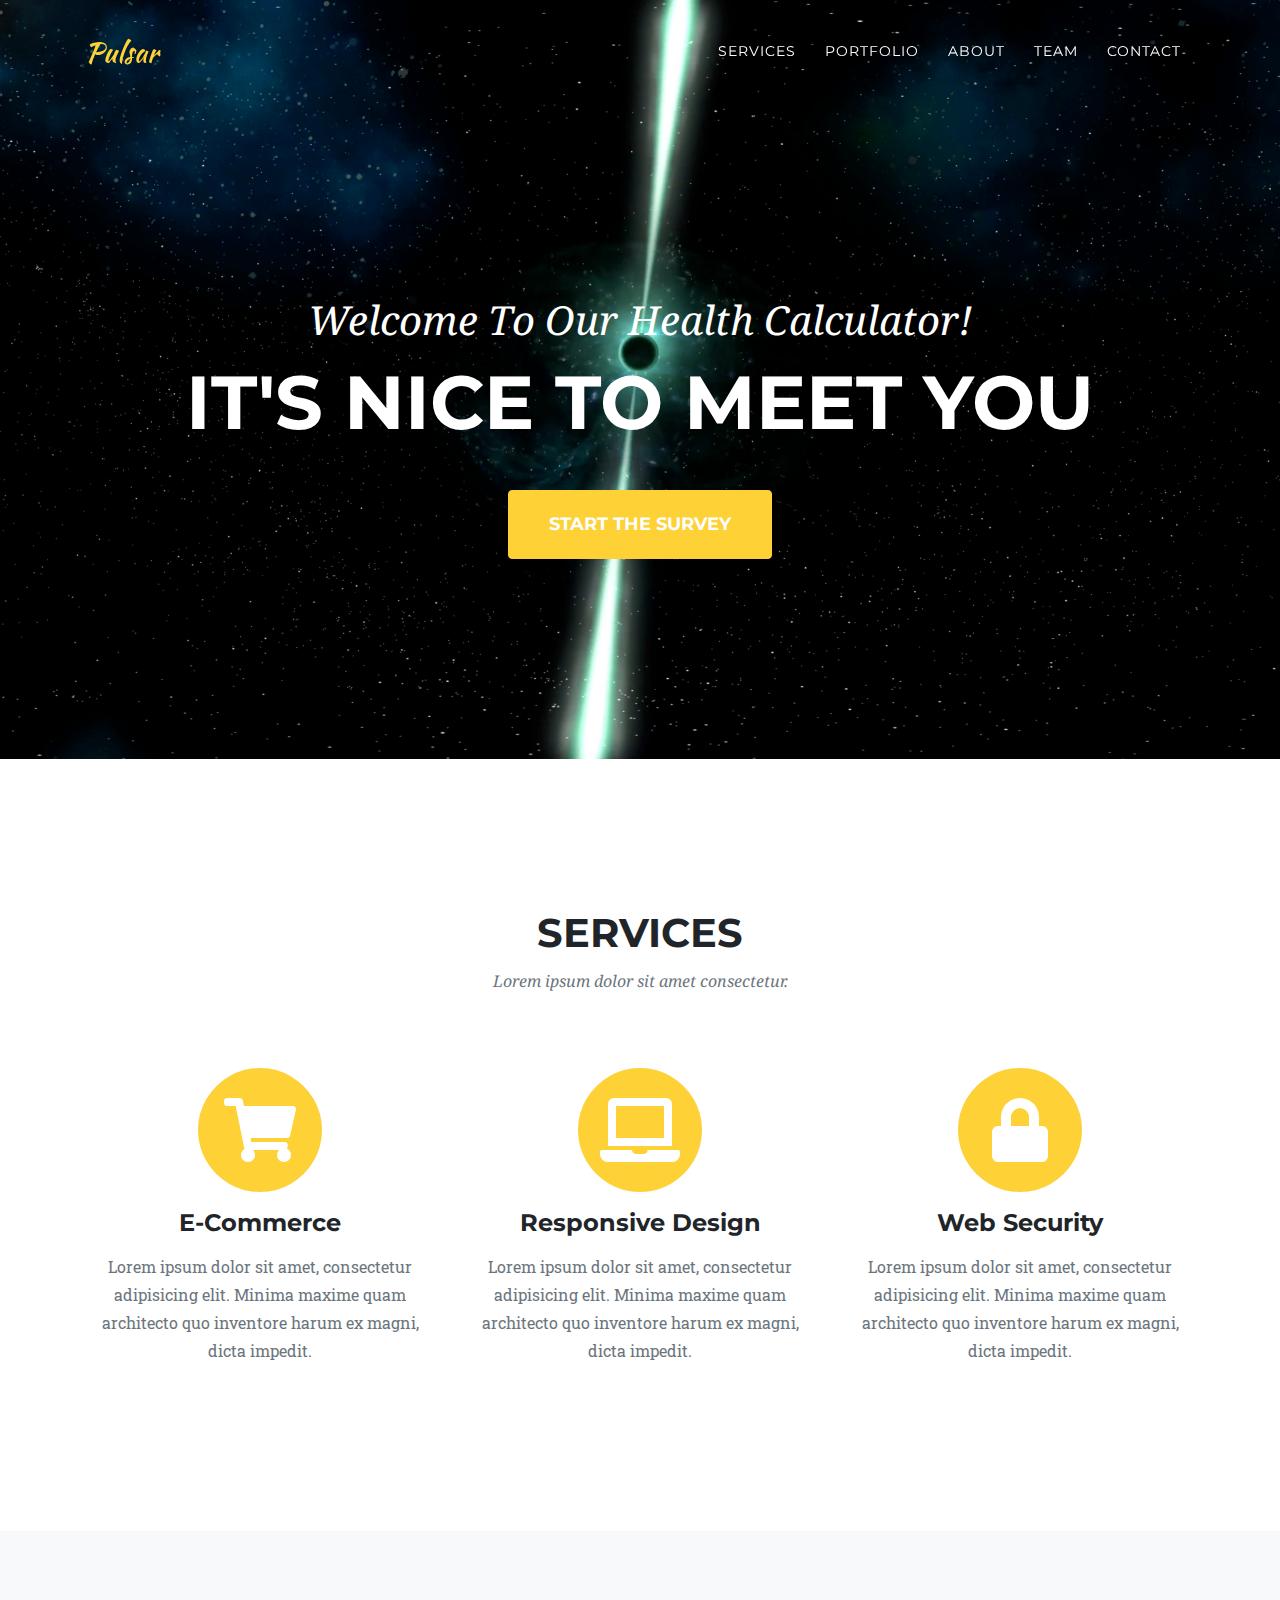
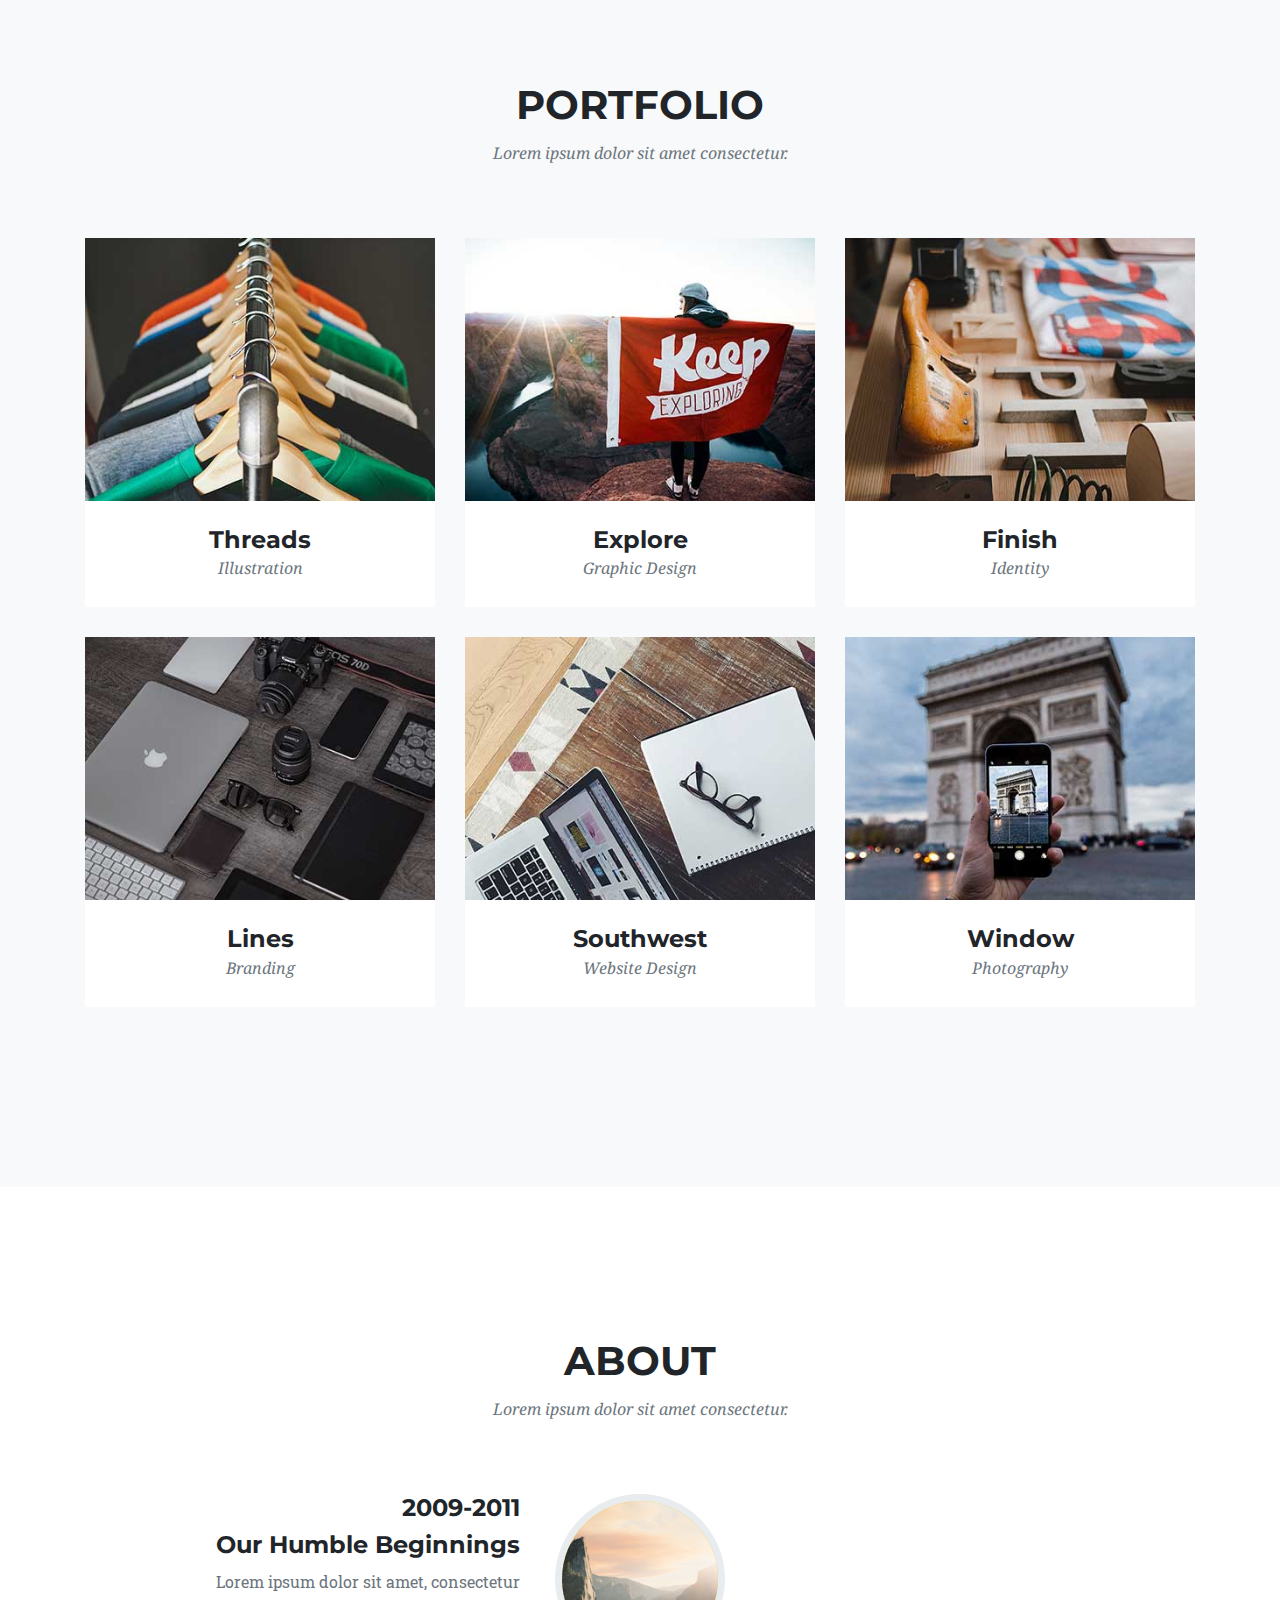
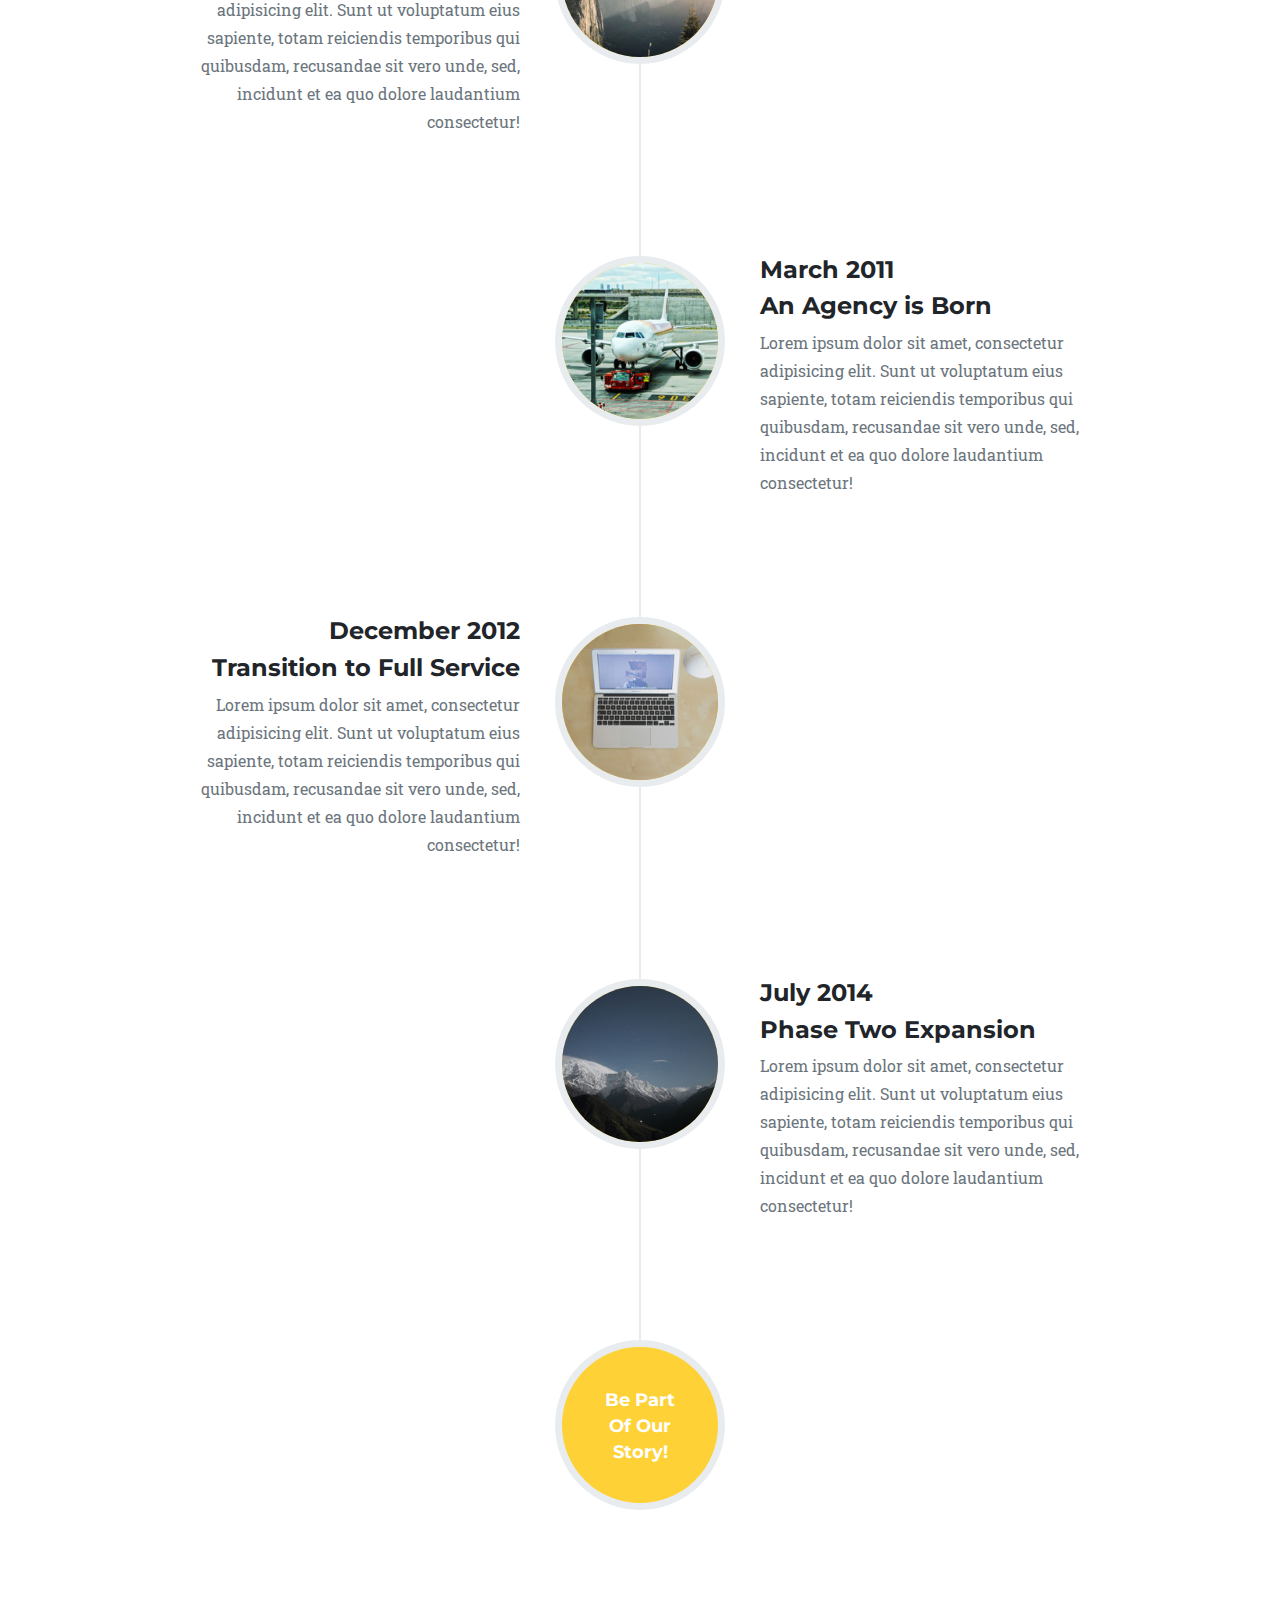
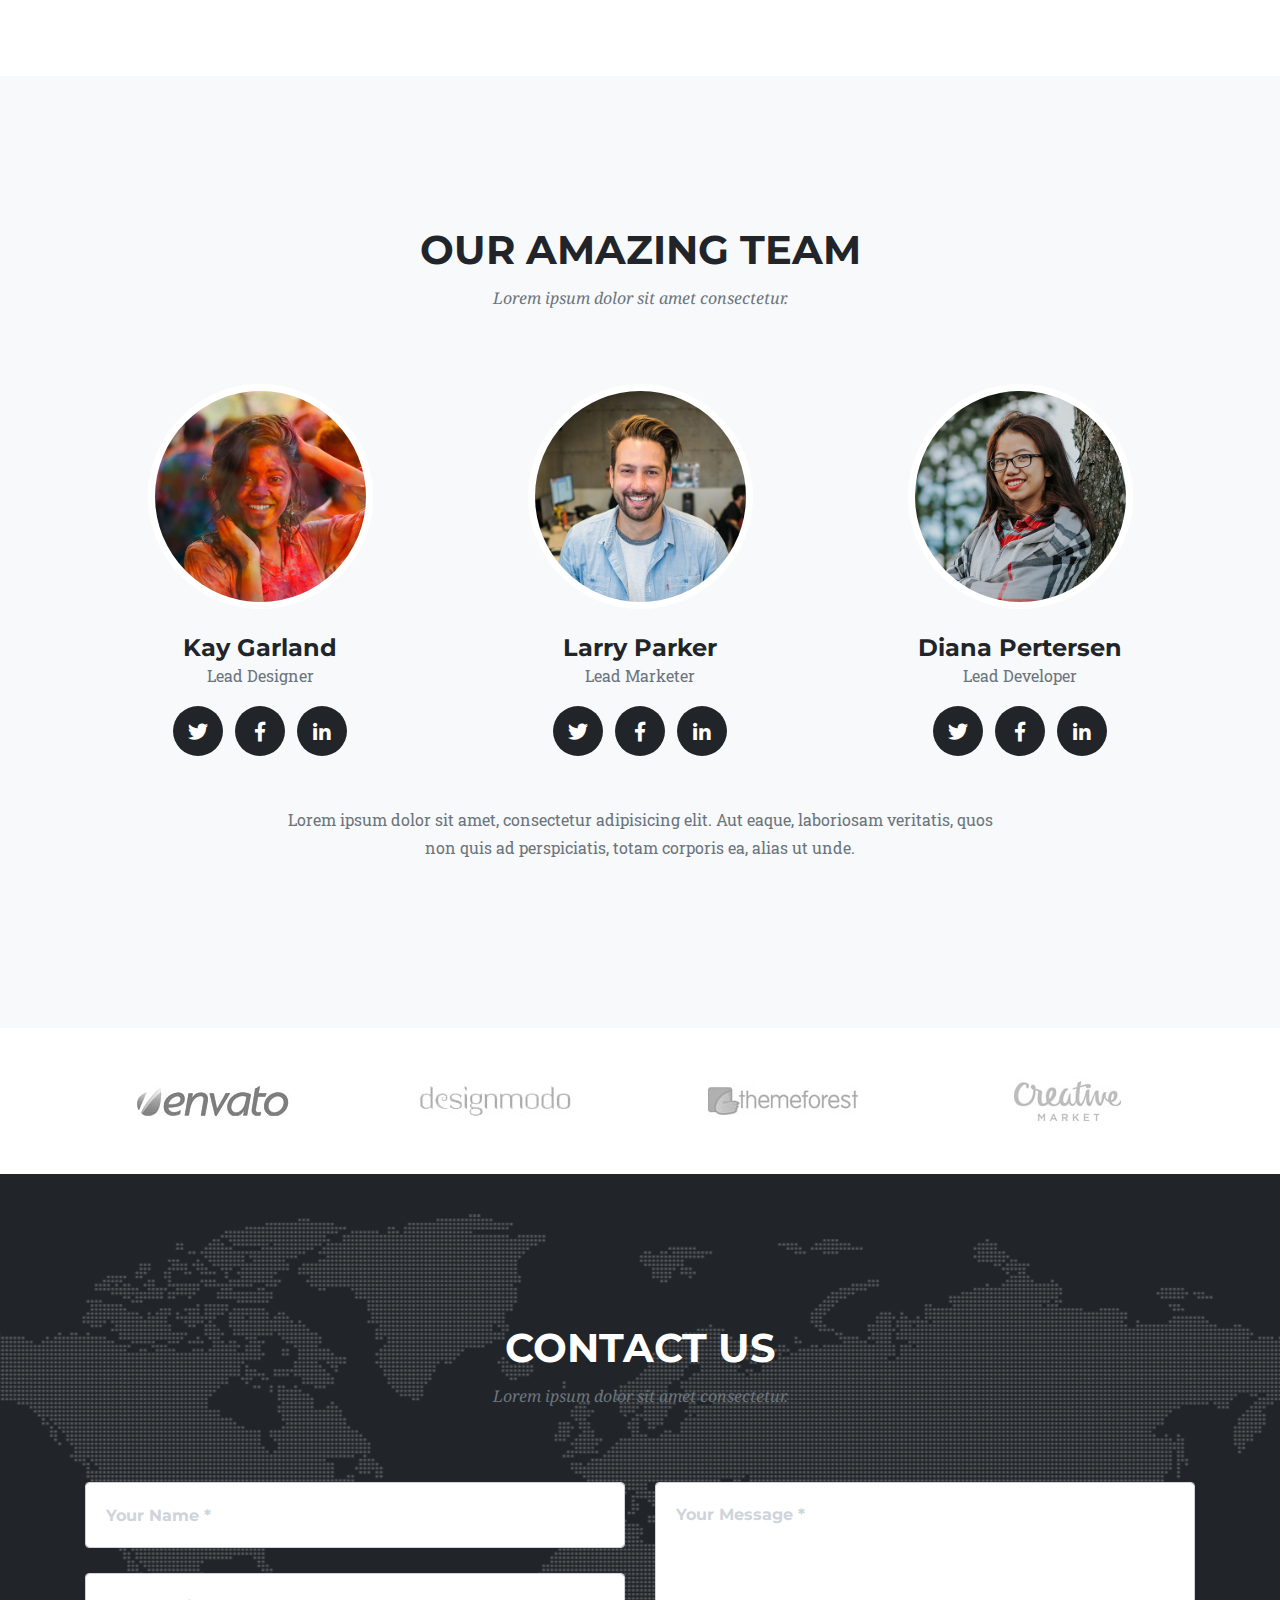
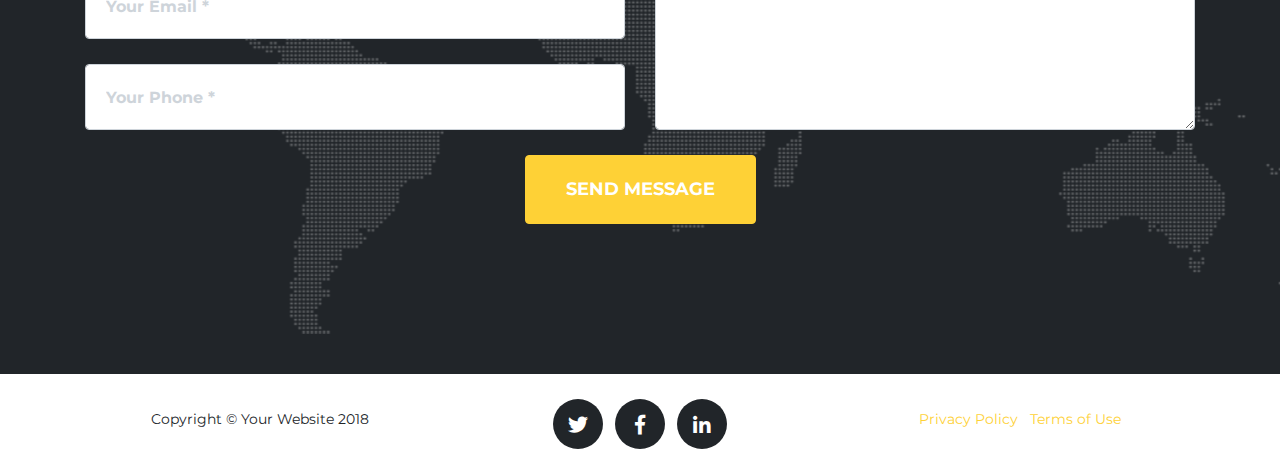
<file: index.html>
<!DOCTYPE html>
<html lang="en">

  <head>

    <meta charset="utf-8">
    <meta name="viewport" content="width=device-width, initial-scale=1, shrink-to-fit=no">
    <meta name="description" content="">
    <meta name="author" content="">

    <title>Pulsar</title>

    <!-- Bootstrap core CSS -->
    <link href="vendor/bootstrap/css/bootstrap.min.css" rel="stylesheet">

    <!-- Custom fonts for this template -->
    <link href="vendor/fontawesome-free/css/all.min.css" rel="stylesheet" type="text/css">
    <link href="https://fonts.googleapis.com/css?family=Montserrat:400,700" rel="stylesheet" type="text/css">
    <link href='https://fonts.googleapis.com/css?family=Kaushan+Script' rel='stylesheet' type='text/css'>
    <link href='https://fonts.googleapis.com/css?family=Droid+Serif:400,700,400italic,700italic' rel='stylesheet' type='text/css'>
    <link href='https://fonts.googleapis.com/css?family=Roboto+Slab:400,100,300,700' rel='stylesheet' type='text/css'>

    <!-- Custom styles for this template -->
    <link href="css/agency.min.css" rel="stylesheet">

  </head>

  <body id="page-top">

    <!-- Navigation -->
    <nav class="navbar navbar-expand-lg navbar-dark fixed-top" id="mainNav">
      <div class="container">
        <a class="navbar-brand js-scroll-trigger" href="#page-top">Pulsar</a>
        <button class="navbar-toggler navbar-toggler-right" type="button" data-toggle="collapse" data-target="#navbarResponsive" aria-controls="navbarResponsive" aria-expanded="false" aria-label="Toggle navigation">
          Menu
          <i class="fas fa-bars"></i>
        </button>
        <div class="collapse navbar-collapse" id="navbarResponsive">
          <ul class="navbar-nav text-uppercase ml-auto">
            <li class="nav-item">
              <a class="nav-link js-scroll-trigger" href="#services">Services</a>
            </li>
            <li class="nav-item">
              <a class="nav-link js-scroll-trigger" href="#portfolio">Portfolio</a>
            </li>
            <li class="nav-item">
              <a class="nav-link js-scroll-trigger" href="#about">About</a>
            </li>
            <li class="nav-item">
              <a class="nav-link js-scroll-trigger" href="#team">Team</a>
            </li>
            <li class="nav-item">
              <a class="nav-link js-scroll-trigger" href="#contact">Contact</a>
            </li>
          </ul>
        </div>
      </div>
    </nav>

    <!-- Header -->
    <header class="masthead">
      <div class="container">
        <div class="intro-text">
          <div class="intro-lead-in">Welcome To Our Health Calculator!</div>
          <div class="intro-heading text-uppercase">It's Nice To Meet You</div>
          <a class="btn btn-primary btn-xl text-uppercase js-scroll-trigger" href="testsurvey.html">Start the survey</a>
        </div>
      </div>
    </header>

    <!-- Services -->
    <section id="services">
      <div class="container">
        <div class="row">
          <div class="col-lg-12 text-center">
            <h2 class="section-heading text-uppercase">Services</h2>
            <h3 class="section-subheading text-muted">Lorem ipsum dolor sit amet consectetur.</h3>
          </div>
        </div>
        <div class="row text-center">
          <div class="col-md-4">
            <span class="fa-stack fa-4x">
              <i class="fas fa-circle fa-stack-2x text-primary"></i>
              <i class="fas fa-shopping-cart fa-stack-1x fa-inverse"></i>
            </span>
            <h4 class="service-heading">E-Commerce</h4>
            <p class="text-muted">Lorem ipsum dolor sit amet, consectetur adipisicing elit. Minima maxime quam architecto quo inventore harum ex magni, dicta impedit.</p>
          </div>
          <div class="col-md-4">
            <span class="fa-stack fa-4x">
              <i class="fas fa-circle fa-stack-2x text-primary"></i>
              <i class="fas fa-laptop fa-stack-1x fa-inverse"></i>
            </span>
            <h4 class="service-heading">Responsive Design</h4>
            <p class="text-muted">Lorem ipsum dolor sit amet, consectetur adipisicing elit. Minima maxime quam architecto quo inventore harum ex magni, dicta impedit.</p>
          </div>
          <div class="col-md-4">
            <span class="fa-stack fa-4x">
              <i class="fas fa-circle fa-stack-2x text-primary"></i>
              <i class="fas fa-lock fa-stack-1x fa-inverse"></i>
            </span>
            <h4 class="service-heading">Web Security</h4>
            <p class="text-muted">Lorem ipsum dolor sit amet, consectetur adipisicing elit. Minima maxime quam architecto quo inventore harum ex magni, dicta impedit.</p>
          </div>
        </div>
      </div>
    </section>

    <!-- Portfolio Grid -->
    <section class="bg-light" id="portfolio">
      <div class="container">
        <div class="row">
          <div class="col-lg-12 text-center">
            <h2 class="section-heading text-uppercase">Portfolio</h2>
            <h3 class="section-subheading text-muted">Lorem ipsum dolor sit amet consectetur.</h3>
          </div>
        </div>
        <div class="row">
          <div class="col-md-4 col-sm-6 portfolio-item">
            <a class="portfolio-link" data-toggle="modal" href="#portfolioModal1">
              <div class="portfolio-hover">
                <div class="portfolio-hover-content">
                  <i class="fas fa-plus fa-3x"></i>
                </div>
              </div>
              <img class="img-fluid" src="img/portfolio/01-thumbnail.jpg" alt="">
            </a>
            <div class="portfolio-caption">
              <h4>Threads</h4>
              <p class="text-muted">Illustration</p>
            </div>
          </div>
          <div class="col-md-4 col-sm-6 portfolio-item">
            <a class="portfolio-link" data-toggle="modal" href="#portfolioModal2">
              <div class="portfolio-hover">
                <div class="portfolio-hover-content">
                  <i class="fas fa-plus fa-3x"></i>
                </div>
              </div>
              <img class="img-fluid" src="img/portfolio/02-thumbnail.jpg" alt="">
            </a>
            <div class="portfolio-caption">
              <h4>Explore</h4>
              <p class="text-muted">Graphic Design</p>
            </div>
          </div>
          <div class="col-md-4 col-sm-6 portfolio-item">
            <a class="portfolio-link" data-toggle="modal" href="#portfolioModal3">
              <div class="portfolio-hover">
                <div class="portfolio-hover-content">
                  <i class="fas fa-plus fa-3x"></i>
                </div>
              </div>
              <img class="img-fluid" src="img/portfolio/03-thumbnail.jpg" alt="">
            </a>
            <div class="portfolio-caption">
              <h4>Finish</h4>
              <p class="text-muted">Identity</p>
            </div>
          </div>
          <div class="col-md-4 col-sm-6 portfolio-item">
            <a class="portfolio-link" data-toggle="modal" href="#portfolioModal4">
              <div class="portfolio-hover">
                <div class="portfolio-hover-content">
                  <i class="fas fa-plus fa-3x"></i>
                </div>
              </div>
              <img class="img-fluid" src="img/portfolio/04-thumbnail.jpg" alt="">
            </a>
            <div class="portfolio-caption">
              <h4>Lines</h4>
              <p class="text-muted">Branding</p>
            </div>
          </div>
          <div class="col-md-4 col-sm-6 portfolio-item">
            <a class="portfolio-link" data-toggle="modal" href="#portfolioModal5">
              <div class="portfolio-hover">
                <div class="portfolio-hover-content">
                  <i class="fas fa-plus fa-3x"></i>
                </div>
              </div>
              <img class="img-fluid" src="img/portfolio/05-thumbnail.jpg" alt="">
            </a>
            <div class="portfolio-caption">
              <h4>Southwest</h4>
              <p class="text-muted">Website Design</p>
            </div>
          </div>
          <div class="col-md-4 col-sm-6 portfolio-item">
            <a class="portfolio-link" data-toggle="modal" href="#portfolioModal6">
              <div class="portfolio-hover">
                <div class="portfolio-hover-content">
                  <i class="fas fa-plus fa-3x"></i>
                </div>
              </div>
              <img class="img-fluid" src="img/portfolio/06-thumbnail.jpg" alt="">
            </a>
            <div class="portfolio-caption">
              <h4>Window</h4>
              <p class="text-muted">Photography</p>
            </div>
          </div>
        </div>
      </div>
    </section>

    <!-- About -->
    <section id="about">
      <div class="container">
        <div class="row">
          <div class="col-lg-12 text-center">
            <h2 class="section-heading text-uppercase">About</h2>
            <h3 class="section-subheading text-muted">Lorem ipsum dolor sit amet consectetur.</h3>
          </div>
        </div>
        <div class="row">
          <div class="col-lg-12">
            <ul class="timeline">
              <li>
                <div class="timeline-image">
                  <img class="rounded-circle img-fluid" src="img/about/1.jpg" alt="">
                </div>
                <div class="timeline-panel">
                  <div class="timeline-heading">
                    <h4>2009-2011</h4>
                    <h4 class="subheading">Our Humble Beginnings</h4>
                  </div>
                  <div class="timeline-body">
                    <p class="text-muted">Lorem ipsum dolor sit amet, consectetur adipisicing elit. Sunt ut voluptatum eius sapiente, totam reiciendis temporibus qui quibusdam, recusandae sit vero unde, sed, incidunt et ea quo dolore laudantium consectetur!</p>
                  </div>
                </div>
              </li>
              <li class="timeline-inverted">
                <div class="timeline-image">
                  <img class="rounded-circle img-fluid" src="img/about/2.jpg" alt="">
                </div>
                <div class="timeline-panel">
                  <div class="timeline-heading">
                    <h4>March 2011</h4>
                    <h4 class="subheading">An Agency is Born</h4>
                  </div>
                  <div class="timeline-body">
                    <p class="text-muted">Lorem ipsum dolor sit amet, consectetur adipisicing elit. Sunt ut voluptatum eius sapiente, totam reiciendis temporibus qui quibusdam, recusandae sit vero unde, sed, incidunt et ea quo dolore laudantium consectetur!</p>
                  </div>
                </div>
              </li>
              <li>
                <div class="timeline-image">
                  <img class="rounded-circle img-fluid" src="img/about/3.jpg" alt="">
                </div>
                <div class="timeline-panel">
                  <div class="timeline-heading">
                    <h4>December 2012</h4>
                    <h4 class="subheading">Transition to Full Service</h4>
                  </div>
                  <div class="timeline-body">
                    <p class="text-muted">Lorem ipsum dolor sit amet, consectetur adipisicing elit. Sunt ut voluptatum eius sapiente, totam reiciendis temporibus qui quibusdam, recusandae sit vero unde, sed, incidunt et ea quo dolore laudantium consectetur!</p>
                  </div>
                </div>
              </li>
              <li class="timeline-inverted">
                <div class="timeline-image">
                  <img class="rounded-circle img-fluid" src="img/about/4.jpg" alt="">
                </div>
                <div class="timeline-panel">
                  <div class="timeline-heading">
                    <h4>July 2014</h4>
                    <h4 class="subheading">Phase Two Expansion</h4>
                  </div>
                  <div class="timeline-body">
                    <p class="text-muted">Lorem ipsum dolor sit amet, consectetur adipisicing elit. Sunt ut voluptatum eius sapiente, totam reiciendis temporibus qui quibusdam, recusandae sit vero unde, sed, incidunt et ea quo dolore laudantium consectetur!</p>
                  </div>
                </div>
              </li>
              <li class="timeline-inverted">
                <div class="timeline-image">
                  <h4>Be Part
                    <br>Of Our
                    <br>Story!</h4>
                </div>
              </li>
            </ul>
          </div>
        </div>
      </div>
    </section>

    <!-- Team -->
    <section class="bg-light" id="team">
      <div class="container">
        <div class="row">
          <div class="col-lg-12 text-center">
            <h2 class="section-heading text-uppercase">Our Amazing Team</h2>
            <h3 class="section-subheading text-muted">Lorem ipsum dolor sit amet consectetur.</h3>
          </div>
        </div>
        <div class="row">
          <div class="col-sm-4">
            <div class="team-member">
              <img class="mx-auto rounded-circle" src="img/team/1.jpg" alt="">
              <h4>Kay Garland</h4>
              <p class="text-muted">Lead Designer</p>
              <ul class="list-inline social-buttons">
                <li class="list-inline-item">
                  <a href="#">
                    <i class="fab fa-twitter"></i>
                  </a>
                </li>
                <li class="list-inline-item">
                  <a href="#">
                    <i class="fab fa-facebook-f"></i>
                  </a>
                </li>
                <li class="list-inline-item">
                  <a href="#">
                    <i class="fab fa-linkedin-in"></i>
                  </a>
                </li>
              </ul>
            </div>
          </div>
          <div class="col-sm-4">
            <div class="team-member">
              <img class="mx-auto rounded-circle" src="img/team/2.jpg" alt="">
              <h4>Larry Parker</h4>
              <p class="text-muted">Lead Marketer</p>
              <ul class="list-inline social-buttons">
                <li class="list-inline-item">
                  <a href="#">
                    <i class="fab fa-twitter"></i>
                  </a>
                </li>
                <li class="list-inline-item">
                  <a href="#">
                    <i class="fab fa-facebook-f"></i>
                  </a>
                </li>
                <li class="list-inline-item">
                  <a href="#">
                    <i class="fab fa-linkedin-in"></i>
                  </a>
                </li>
              </ul>
            </div>
          </div>
          <div class="col-sm-4">
            <div class="team-member">
              <img class="mx-auto rounded-circle" src="img/team/3.jpg" alt="">
              <h4>Diana Pertersen</h4>
              <p class="text-muted">Lead Developer</p>
              <ul class="list-inline social-buttons">
                <li class="list-inline-item">
                  <a href="#">
                    <i class="fab fa-twitter"></i>
                  </a>
                </li>
                <li class="list-inline-item">
                  <a href="#">
                    <i class="fab fa-facebook-f"></i>
                  </a>
                </li>
                <li class="list-inline-item">
                  <a href="#">
                    <i class="fab fa-linkedin-in"></i>
                  </a>
                </li>
              </ul>
            </div>
          </div>
        </div>
        <div class="row">
          <div class="col-lg-8 mx-auto text-center">
            <p class="large text-muted">Lorem ipsum dolor sit amet, consectetur adipisicing elit. Aut eaque, laboriosam veritatis, quos non quis ad perspiciatis, totam corporis ea, alias ut unde.</p>
          </div>
        </div>
      </div>
    </section>

    <!-- Clients -->
    <section class="py-5">
      <div class="container">
        <div class="row">
          <div class="col-md-3 col-sm-6">
            <a href="#">
              <img class="img-fluid d-block mx-auto" src="img/logos/envato.jpg" alt="">
            </a>
          </div>
          <div class="col-md-3 col-sm-6">
            <a href="#">
              <img class="img-fluid d-block mx-auto" src="img/logos/designmodo.jpg" alt="">
            </a>
          </div>
          <div class="col-md-3 col-sm-6">
            <a href="#">
              <img class="img-fluid d-block mx-auto" src="img/logos/themeforest.jpg" alt="">
            </a>
          </div>
          <div class="col-md-3 col-sm-6">
            <a href="#">
              <img class="img-fluid d-block mx-auto" src="img/logos/creative-market.jpg" alt="">
            </a>
          </div>
        </div>
      </div>
    </section>

    <!-- Contact -->
    <section id="contact">
      <div class="container">
        <div class="row">
          <div class="col-lg-12 text-center">
            <h2 class="section-heading text-uppercase">Contact Us</h2>
            <h3 class="section-subheading text-muted">Lorem ipsum dolor sit amet consectetur.</h3>
          </div>
        </div>
        <div class="row">
          <div class="col-lg-12">
            <form id="contactForm" name="sentMessage" novalidate="novalidate">
              <div class="row">
                <div class="col-md-6">
                  <div class="form-group">
                    <input class="form-control" id="name" type="text" placeholder="Your Name *" required="required" data-validation-required-message="Please enter your name.">
                    <p class="help-block text-danger"></p>
                  </div>
                  <div class="form-group">
                    <input class="form-control" id="email" type="email" placeholder="Your Email *" required="required" data-validation-required-message="Please enter your email address.">
                    <p class="help-block text-danger"></p>
                  </div>
                  <div class="form-group">
                    <input class="form-control" id="phone" type="tel" placeholder="Your Phone *" required="required" data-validation-required-message="Please enter your phone number.">
                    <p class="help-block text-danger"></p>
                  </div>
                </div>
                <div class="col-md-6">
                  <div class="form-group">
                    <textarea class="form-control" id="message" placeholder="Your Message *" required="required" data-validation-required-message="Please enter a message."></textarea>
                    <p class="help-block text-danger"></p>
                  </div>
                </div>
                <div class="clearfix"></div>
                <div class="col-lg-12 text-center">
                  <div id="success"></div>
                  <button id="sendMessageButton" class="btn btn-primary btn-xl text-uppercase" type="submit">Send Message</button>
                </div>
              </div>
            </form>
          </div>
        </div>
      </div>
    </section>

    <!-- Footer -->
    <footer>
      <div class="container">
        <div class="row">
          <div class="col-md-4">
            <span class="copyright">Copyright &copy; Your Website 2018</span>
          </div>
          <div class="col-md-4">
            <ul class="list-inline social-buttons">
              <li class="list-inline-item">
                <a href="#">
                  <i class="fab fa-twitter"></i>
                </a>
              </li>
              <li class="list-inline-item">
                <a href="#">
                  <i class="fab fa-facebook-f"></i>
                </a>
              </li>
              <li class="list-inline-item">
                <a href="#">
                  <i class="fab fa-linkedin-in"></i>
                </a>
              </li>
            </ul>
          </div>
          <div class="col-md-4">
            <ul class="list-inline quicklinks">
              <li class="list-inline-item">
                <a href="#">Privacy Policy</a>
              </li>
              <li class="list-inline-item">
                <a href="#">Terms of Use</a>
              </li>
            </ul>
          </div>
        </div>
      </div>
    </footer>

    <!-- Portfolio Modals -->

    <!-- Modal 1 -->
    <div class="portfolio-modal modal fade" id="portfolioModal1" tabindex="-1" role="dialog" aria-hidden="true">
      <div class="modal-dialog">
        <div class="modal-content">
          <div class="close-modal" data-dismiss="modal">
            <div class="lr">
              <div class="rl"></div>
            </div>
          </div>
          <div class="container">
            <div class="row">
              <div class="col-lg-8 mx-auto">
                <div class="modal-body">
                  <!-- Project Details Go Here -->
                  <h2 class="text-uppercase">Project Name</h2>
                  <p class="item-intro text-muted">Lorem ipsum dolor sit amet consectetur.</p>
                  <img class="img-fluid d-block mx-auto" src="img/portfolio/01-full.jpg" alt="">
                  <p>Use this area to describe your project. Lorem ipsum dolor sit amet, consectetur adipisicing elit. Est blanditiis dolorem culpa incidunt minus dignissimos deserunt repellat aperiam quasi sunt officia expedita beatae cupiditate, maiores repudiandae, nostrum, reiciendis facere nemo!</p>
                  <ul class="list-inline">
                    <li>Date: January 2017</li>
                    <li>Client: Threads</li>
                    <li>Category: Illustration</li>
                  </ul>
                  <button class="btn btn-primary" data-dismiss="modal" type="button">
                    <i class="fas fa-times"></i>
                    Close Project</button>
                </div>
              </div>
            </div>
          </div>
        </div>
      </div>
    </div>

    <!-- Modal 2 -->
    <div class="portfolio-modal modal fade" id="portfolioModal2" tabindex="-1" role="dialog" aria-hidden="true">
      <div class="modal-dialog">
        <div class="modal-content">
          <div class="close-modal" data-dismiss="modal">
            <div class="lr">
              <div class="rl"></div>
            </div>
          </div>
          <div class="container">
            <div class="row">
              <div class="col-lg-8 mx-auto">
                <div class="modal-body">
                  <!-- Project Details Go Here -->
                  <h2 class="text-uppercase">Project Name</h2>
                  <p class="item-intro text-muted">Lorem ipsum dolor sit amet consectetur.</p>
                  <img class="img-fluid d-block mx-auto" src="img/portfolio/02-full.jpg" alt="">
                  <p>Use this area to describe your project. Lorem ipsum dolor sit amet, consectetur adipisicing elit. Est blanditiis dolorem culpa incidunt minus dignissimos deserunt repellat aperiam quasi sunt officia expedita beatae cupiditate, maiores repudiandae, nostrum, reiciendis facere nemo!</p>
                  <ul class="list-inline">
                    <li>Date: January 2017</li>
                    <li>Client: Explore</li>
                    <li>Category: Graphic Design</li>
                  </ul>
                  <button class="btn btn-primary" data-dismiss="modal" type="button">
                    <i class="fas fa-times"></i>
                    Close Project</button>
                </div>
              </div>
            </div>
          </div>
        </div>
      </div>
    </div>

    <!-- Modal 3 -->
    <div class="portfolio-modal modal fade" id="portfolioModal3" tabindex="-1" role="dialog" aria-hidden="true">
      <div class="modal-dialog">
        <div class="modal-content">
          <div class="close-modal" data-dismiss="modal">
            <div class="lr">
              <div class="rl"></div>
            </div>
          </div>
          <div class="container">
            <div class="row">
              <div class="col-lg-8 mx-auto">
                <div class="modal-body">
                  <!-- Project Details Go Here -->
                  <h2 class="text-uppercase">Project Name</h2>
                  <p class="item-intro text-muted">Lorem ipsum dolor sit amet consectetur.</p>
                  <img class="img-fluid d-block mx-auto" src="img/portfolio/03-full.jpg" alt="">
                  <p>Use this area to describe your project. Lorem ipsum dolor sit amet, consectetur adipisicing elit. Est blanditiis dolorem culpa incidunt minus dignissimos deserunt repellat aperiam quasi sunt officia expedita beatae cupiditate, maiores repudiandae, nostrum, reiciendis facere nemo!</p>
                  <ul class="list-inline">
                    <li>Date: January 2017</li>
                    <li>Client: Finish</li>
                    <li>Category: Identity</li>
                  </ul>
                  <button class="btn btn-primary" data-dismiss="modal" type="button">
                    <i class="fas fa-times"></i>
                    Close Project</button>
                </div>
              </div>
            </div>
          </div>
        </div>
      </div>
    </div>

    <!-- Modal 4 -->
    <div class="portfolio-modal modal fade" id="portfolioModal4" tabindex="-1" role="dialog" aria-hidden="true">
      <div class="modal-dialog">
        <div class="modal-content">
          <div class="close-modal" data-dismiss="modal">
            <div class="lr">
              <div class="rl"></div>
            </div>
          </div>
          <div class="container">
            <div class="row">
              <div class="col-lg-8 mx-auto">
                <div class="modal-body">
                  <!-- Project Details Go Here -->
                  <h2 class="text-uppercase">Project Name</h2>
                  <p class="item-intro text-muted">Lorem ipsum dolor sit amet consectetur.</p>
                  <img class="img-fluid d-block mx-auto" src="img/portfolio/04-full.jpg" alt="">
                  <p>Use this area to describe your project. Lorem ipsum dolor sit amet, consectetur adipisicing elit. Est blanditiis dolorem culpa incidunt minus dignissimos deserunt repellat aperiam quasi sunt officia expedita beatae cupiditate, maiores repudiandae, nostrum, reiciendis facere nemo!</p>
                  <ul class="list-inline">
                    <li>Date: January 2017</li>
                    <li>Client: Lines</li>
                    <li>Category: Branding</li>
                  </ul>
                  <button class="btn btn-primary" data-dismiss="modal" type="button">
                    <i class="fas fa-times"></i>
                    Close Project</button>
                </div>
              </div>
            </div>
          </div>
        </div>
      </div>
    </div>

    <!-- Modal 5 -->
    <div class="portfolio-modal modal fade" id="portfolioModal5" tabindex="-1" role="dialog" aria-hidden="true">
      <div class="modal-dialog">
        <div class="modal-content">
          <div class="close-modal" data-dismiss="modal">
            <div class="lr">
              <div class="rl"></div>
            </div>
          </div>
          <div class="container">
            <div class="row">
              <div class="col-lg-8 mx-auto">
                <div class="modal-body">
                  <!-- Project Details Go Here -->
                  <h2 class="text-uppercase">Project Name</h2>
                  <p class="item-intro text-muted">Lorem ipsum dolor sit amet consectetur.</p>
                  <img class="img-fluid d-block mx-auto" src="img/portfolio/05-full.jpg" alt="">
                  <p>Use this area to describe your project. Lorem ipsum dolor sit amet, consectetur adipisicing elit. Est blanditiis dolorem culpa incidunt minus dignissimos deserunt repellat aperiam quasi sunt officia expedita beatae cupiditate, maiores repudiandae, nostrum, reiciendis facere nemo!</p>
                  <ul class="list-inline">
                    <li>Date: January 2017</li>
                    <li>Client: Southwest</li>
                    <li>Category: Website Design</li>
                  </ul>
                  <button class="btn btn-primary" data-dismiss="modal" type="button">
                    <i class="fas fa-times"></i>
                    Close Project</button>
                </div>
              </div>
            </div>
          </div>
        </div>
      </div>
    </div>

    <!-- Modal 6 -->
    <div class="portfolio-modal modal fade" id="portfolioModal6" tabindex="-1" role="dialog" aria-hidden="true">
      <div class="modal-dialog">
        <div class="modal-content">
          <div class="close-modal" data-dismiss="modal">
            <div class="lr">
              <div class="rl"></div>
            </div>
          </div>
          <div class="container">
            <div class="row">
              <div class="col-lg-8 mx-auto">
                <div class="modal-body">
                  <!-- Project Details Go Here -->
                  <h2 class="text-uppercase">Project Name</h2>
                  <p class="item-intro text-muted">Lorem ipsum dolor sit amet consectetur.</p>
                  <img class="img-fluid d-block mx-auto" src="img/portfolio/06-full.jpg" alt="">
                  <p>Use this area to describe your project. Lorem ipsum dolor sit amet, consectetur adipisicing elit. Est blanditiis dolorem culpa incidunt minus dignissimos deserunt repellat aperiam quasi sunt officia expedita beatae cupiditate, maiores repudiandae, nostrum, reiciendis facere nemo!</p>
                  <ul class="list-inline">
                    <li>Date: January 2017</li>
                    <li>Client: Window</li>
                    <li>Category: Photography</li>
                  </ul>
                  <button class="btn btn-primary" data-dismiss="modal" type="button">
                    <i class="fas fa-times"></i>
                    Close Project</button>
                </div>
              </div>
            </div>
          </div>
        </div>
      </div>
    </div>

    <!-- Bootstrap core JavaScript -->
    <script src="vendor/jquery/jquery.min.js"></script>
    <script src="vendor/bootstrap/js/bootstrap.bundle.min.js"></script>

    <!-- Plugin JavaScript -->
    <script src="vendor/jquery-easing/jquery.easing.min.js"></script>

    <!-- Contact form JavaScript -->
    <script src="js/jqBootstrapValidation.js"></script>
    <script src="js/contact_me.js"></script>

    <!-- Custom scripts for this template -->
    <script src="js/agency.min.js"></script>

  </body>

</html>
</file>
<file: vendor/fontawesome-free/css/all.min.css>
/*!
 * Font Awesome Free 5.3.1 by @fontawesome - https://fontawesome.com
 * License - https://fontawesome.com/license/free (Icons: CC BY 4.0, Fonts: SIL OFL 1.1, Code: MIT License)
 */
.fa,.fab,.fal,.far,.fas{-moz-osx-font-smoothing:grayscale;-webkit-font-smoothing:antialiased;display:inline-block;font-style:normal;font-variant:normal;text-rendering:auto;line-height:1}.fa-lg{font-size:1.33333em;line-height:.75em;vertical-align:-.0667em}.fa-xs{font-size:.75em}.fa-sm{font-size:.875em}.fa-1x{font-size:1em}.fa-2x{font-size:2em}.fa-3x{font-size:3em}.fa-4x{font-size:4em}.fa-5x{font-size:5em}.fa-6x{font-size:6em}.fa-7x{font-size:7em}.fa-8x{font-size:8em}.fa-9x{font-size:9em}.fa-10x{font-size:10em}.fa-fw{text-align:center;width:1.25em}.fa-ul{list-style-type:none;margin-left:2.5em;padding-left:0}.fa-ul>li{position:relative}.fa-li{left:-2em;position:absolute;text-align:center;width:2em;line-height:inherit}.fa-border{border:.08em solid #eee;border-radius:.1em;padding:.2em .25em .15em}.fa-pull-left{float:left}.fa-pull-right{float:right}.fa.fa-pull-left,.fab.fa-pull-left,.fal.fa-pull-left,.far.fa-pull-left,.fas.fa-pull-left{margin-right:.3em}.fa.fa-pull-right,.fab.fa-pull-right,.fal.fa-pull-right,.far.fa-pull-right,.fas.fa-pull-right{margin-left:.3em}.fa-spin{animation:fa-spin 2s infinite linear}.fa-pulse{animation:fa-spin 1s infinite steps(8)}@keyframes fa-spin{0%{transform:rotate(0deg)}to{transform:rotate(1turn)}}.fa-rotate-90{-ms-filter:"progid:DXImageTransform.Microsoft.BasicImage(rotation=1)";transform:rotate(90deg)}.fa-rotate-180{-ms-filter:"progid:DXImageTransform.Microsoft.BasicImage(rotation=2)";transform:rotate(180deg)}.fa-rotate-270{-ms-filter:"progid:DXImageTransform.Microsoft.BasicImage(rotation=3)";transform:rotate(270deg)}.fa-flip-horizontal{-ms-filter:"progid:DXImageTransform.Microsoft.BasicImage(rotation=0, mirror=1)";transform:scaleX(-1)}.fa-flip-vertical{transform:scaleY(-1)}.fa-flip-horizontal.fa-flip-vertical,.fa-flip-vertical{-ms-filter:"progid:DXImageTransform.Microsoft.BasicImage(rotation=2, mirror=1)"}.fa-flip-horizontal.fa-flip-vertical{transform:scale(-1)}:root .fa-flip-horizontal,:root .fa-flip-vertical,:root .fa-rotate-90,:root .fa-rotate-180,:root .fa-rotate-270{-webkit-filter:none;filter:none}.fa-stack{display:inline-block;height:2em;line-height:2em;position:relative;vertical-align:middle;width:2em}.fa-stack-1x,.fa-stack-2x{left:0;position:absolute;text-align:center;width:100%}.fa-stack-1x{line-height:inherit}.fa-stack-2x{font-size:2em}.fa-inverse{color:#fff}.fa-500px:before{content:"\f26e"}.fa-accessible-icon:before{content:"\f368"}.fa-accusoft:before{content:"\f369"}.fa-ad:before{content:"\f641"}.fa-address-book:before{content:"\f2b9"}.fa-address-card:before{content:"\f2bb"}.fa-adjust:before{content:"\f042"}.fa-adn:before{content:"\f170"}.fa-adversal:before{content:"\f36a"}.fa-affiliatetheme:before{content:"\f36b"}.fa-air-freshener:before{content:"\f5d0"}.fa-algolia:before{content:"\f36c"}.fa-align-center:before{content:"\f037"}.fa-align-justify:before{content:"\f039"}.fa-align-left:before{content:"\f036"}.fa-align-right:before{content:"\f038"}.fa-alipay:before{content:"\f642"}.fa-allergies:before{content:"\f461"}.fa-amazon:before{content:"\f270"}.fa-amazon-pay:before{content:"\f42c"}.fa-ambulance:before{content:"\f0f9"}.fa-american-sign-language-interpreting:before{content:"\f2a3"}.fa-amilia:before{content:"\f36d"}.fa-anchor:before{content:"\f13d"}.fa-android:before{content:"\f17b"}.fa-angellist:before{content:"\f209"}.fa-angle-double-down:before{content:"\f103"}.fa-angle-double-left:before{content:"\f100"}.fa-angle-double-right:before{content:"\f101"}.fa-angle-double-up:before{content:"\f102"}.fa-angle-down:before{content:"\f107"}.fa-angle-left:before{content:"\f104"}.fa-angle-right:before{content:"\f105"}.fa-angle-up:before{content:"\f106"}.fa-angry:before{content:"\f556"}.fa-angrycreative:before{content:"\f36e"}.fa-angular:before{content:"\f420"}.fa-ankh:before{content:"\f644"}.fa-app-store:before{content:"\f36f"}.fa-app-store-ios:before{content:"\f370"}.fa-apper:before{content:"\f371"}.fa-apple:before{content:"\f179"}.fa-apple-alt:before{content:"\f5d1"}.fa-apple-pay:before{content:"\f415"}.fa-archive:before{content:"\f187"}.fa-archway:before{content:"\f557"}.fa-arrow-alt-circle-down:before{content:"\f358"}.fa-arrow-alt-circle-left:before{content:"\f359"}.fa-arrow-alt-circle-right:before{content:"\f35a"}.fa-arrow-alt-circle-up:before{content:"\f35b"}.fa-arrow-circle-down:before{content:"\f0ab"}.fa-arrow-circle-left:before{content:"\f0a8"}.fa-arrow-circle-right:before{content:"\f0a9"}.fa-arrow-circle-up:before{content:"\f0aa"}.fa-arrow-down:before{content:"\f063"}.fa-arrow-left:before{content:"\f060"}.fa-arrow-right:before{content:"\f061"}.fa-arrow-up:before{content:"\f062"}.fa-arrows-alt:before{content:"\f0b2"}.fa-arrows-alt-h:before{content:"\f337"}.fa-arrows-alt-v:before{content:"\f338"}.fa-assistive-listening-systems:before{content:"\f2a2"}.fa-asterisk:before{content:"\f069"}.fa-asymmetrik:before{content:"\f372"}.fa-at:before{content:"\f1fa"}.fa-atlas:before{content:"\f558"}.fa-atom:before{content:"\f5d2"}.fa-audible:before{content:"\f373"}.fa-audio-description:before{content:"\f29e"}.fa-autoprefixer:before{content:"\f41c"}.fa-avianex:before{content:"\f374"}.fa-aviato:before{content:"\f421"}.fa-award:before{content:"\f559"}.fa-aws:before{content:"\f375"}.fa-backspace:before{content:"\f55a"}.fa-backward:before{content:"\f04a"}.fa-balance-scale:before{content:"\f24e"}.fa-ban:before{content:"\f05e"}.fa-band-aid:before{content:"\f462"}.fa-bandcamp:before{content:"\f2d5"}.fa-barcode:before{content:"\f02a"}.fa-bars:before{content:"\f0c9"}.fa-baseball-ball:before{content:"\f433"}.fa-basketball-ball:before{content:"\f434"}.fa-bath:before{content:"\f2cd"}.fa-battery-empty:before{content:"\f244"}.fa-battery-full:before{content:"\f240"}.fa-battery-half:before{content:"\f242"}.fa-battery-quarter:before{content:"\f243"}.fa-battery-three-quarters:before{content:"\f241"}.fa-bed:before{content:"\f236"}.fa-beer:before{content:"\f0fc"}.fa-behance:before{content:"\f1b4"}.fa-behance-square:before{content:"\f1b5"}.fa-bell:before{content:"\f0f3"}.fa-bell-slash:before{content:"\f1f6"}.fa-bezier-curve:before{content:"\f55b"}.fa-bible:before{content:"\f647"}.fa-bicycle:before{content:"\f206"}.fa-bimobject:before{content:"\f378"}.fa-binoculars:before{content:"\f1e5"}.fa-birthday-cake:before{content:"\f1fd"}.fa-bitbucket:before{content:"\f171"}.fa-bitcoin:before{content:"\f379"}.fa-bity:before{content:"\f37a"}.fa-black-tie:before{content:"\f27e"}.fa-blackberry:before{content:"\f37b"}.fa-blender:before{content:"\f517"}.fa-blind:before{content:"\f29d"}.fa-blogger:before{content:"\f37c"}.fa-blogger-b:before{content:"\f37d"}.fa-bluetooth:before{content:"\f293"}.fa-bluetooth-b:before{content:"\f294"}.fa-bold:before{content:"\f032"}.fa-bolt:before{content:"\f0e7"}.fa-bomb:before{content:"\f1e2"}.fa-bone:before{content:"\f5d7"}.fa-bong:before{content:"\f55c"}.fa-book:before{content:"\f02d"}.fa-book-open:before{content:"\f518"}.fa-book-reader:before{content:"\f5da"}.fa-bookmark:before{content:"\f02e"}.fa-bowling-ball:before{content:"\f436"}.fa-box:before{content:"\f466"}.fa-box-open:before{content:"\f49e"}.fa-boxes:before{content:"\f468"}.fa-braille:before{content:"\f2a1"}.fa-brain:before{content:"\f5dc"}.fa-briefcase:before{content:"\f0b1"}.fa-briefcase-medical:before{content:"\f469"}.fa-broadcast-tower:before{content:"\f519"}.fa-broom:before{content:"\f51a"}.fa-brush:before{content:"\f55d"}.fa-btc:before{content:"\f15a"}.fa-bug:before{content:"\f188"}.fa-building:before{content:"\f1ad"}.fa-bullhorn:before{content:"\f0a1"}.fa-bullseye:before{content:"\f140"}.fa-burn:before{content:"\f46a"}.fa-buromobelexperte:before{content:"\f37f"}.fa-bus:before{content:"\f207"}.fa-bus-alt:before{content:"\f55e"}.fa-business-time:before{content:"\f64a"}.fa-buysellads:before{content:"\f20d"}.fa-calculator:before{content:"\f1ec"}.fa-calendar:before{content:"\f133"}.fa-calendar-alt:before{content:"\f073"}.fa-calendar-check:before{content:"\f274"}.fa-calendar-minus:before{content:"\f272"}.fa-calendar-plus:before{content:"\f271"}.fa-calendar-times:before{content:"\f273"}.fa-camera:before{content:"\f030"}.fa-camera-retro:before{content:"\f083"}.fa-cannabis:before{content:"\f55f"}.fa-capsules:before{content:"\f46b"}.fa-car:before{content:"\f1b9"}.fa-car-alt:before{content:"\f5de"}.fa-car-battery:before{content:"\f5df"}.fa-car-crash:before{content:"\f5e1"}.fa-car-side:before{content:"\f5e4"}.fa-caret-down:before{content:"\f0d7"}.fa-caret-left:before{content:"\f0d9"}.fa-caret-right:before{content:"\f0da"}.fa-caret-square-down:before{content:"\f150"}.fa-caret-square-left:before{content:"\f191"}.fa-caret-square-right:before{content:"\f152"}.fa-caret-square-up:before{content:"\f151"}.fa-caret-up:before{content:"\f0d8"}.fa-cart-arrow-down:before{content:"\f218"}.fa-cart-plus:before{content:"\f217"}.fa-cc-amazon-pay:before{content:"\f42d"}.fa-cc-amex:before{content:"\f1f3"}.fa-cc-apple-pay:before{content:"\f416"}.fa-cc-diners-club:before{content:"\f24c"}.fa-cc-discover:before{content:"\f1f2"}.fa-cc-jcb:before{content:"\f24b"}.fa-cc-mastercard:before{content:"\f1f1"}.fa-cc-paypal:before{content:"\f1f4"}.fa-cc-stripe:before{content:"\f1f5"}.fa-cc-visa:before{content:"\f1f0"}.fa-centercode:before{content:"\f380"}.fa-certificate:before{content:"\f0a3"}.fa-chalkboard:before{content:"\f51b"}.fa-chalkboard-teacher:before{content:"\f51c"}.fa-charging-station:before{content:"\f5e7"}.fa-chart-area:before{content:"\f1fe"}.fa-chart-bar:before{content:"\f080"}.fa-chart-line:before{content:"\f201"}.fa-chart-pie:before{content:"\f200"}.fa-check:before{content:"\f00c"}.fa-check-circle:before{content:"\f058"}.fa-check-double:before{content:"\f560"}.fa-check-square:before{content:"\f14a"}.fa-chess:before{content:"\f439"}.fa-chess-bishop:before{content:"\f43a"}.fa-chess-board:before{content:"\f43c"}.fa-chess-king:before{content:"\f43f"}.fa-chess-knight:before{content:"\f441"}.fa-chess-pawn:before{content:"\f443"}.fa-chess-queen:before{content:"\f445"}.fa-chess-rook:before{content:"\f447"}.fa-chevron-circle-down:before{content:"\f13a"}.fa-chevron-circle-left:before{content:"\f137"}.fa-chevron-circle-right:before{content:"\f138"}.fa-chevron-circle-up:before{content:"\f139"}.fa-chevron-down:before{content:"\f078"}.fa-chevron-left:before{content:"\f053"}.fa-chevron-right:before{content:"\f054"}.fa-chevron-up:before{content:"\f077"}.fa-child:before{content:"\f1ae"}.fa-chrome:before{content:"\f268"}.fa-church:before{content:"\f51d"}.fa-circle:before{content:"\f111"}.fa-circle-notch:before{content:"\f1ce"}.fa-city:before{content:"\f64f"}.fa-clipboard:before{content:"\f328"}.fa-clipboard-check:before{content:"\f46c"}.fa-clipboard-list:before{content:"\f46d"}.fa-clock:before{content:"\f017"}.fa-clone:before{content:"\f24d"}.fa-closed-captioning:before{content:"\f20a"}.fa-cloud:before{content:"\f0c2"}.fa-cloud-download-alt:before{content:"\f381"}.fa-cloud-upload-alt:before{content:"\f382"}.fa-cloudscale:before{content:"\f383"}.fa-cloudsmith:before{content:"\f384"}.fa-cloudversify:before{content:"\f385"}.fa-cocktail:before{content:"\f561"}.fa-code:before{content:"\f121"}.fa-code-branch:before{content:"\f126"}.fa-codepen:before{content:"\f1cb"}.fa-codiepie:before{content:"\f284"}.fa-coffee:before{content:"\f0f4"}.fa-cog:before{content:"\f013"}.fa-cogs:before{content:"\f085"}.fa-coins:before{content:"\f51e"}.fa-columns:before{content:"\f0db"}.fa-comment:before{content:"\f075"}.fa-comment-alt:before{content:"\f27a"}.fa-comment-dollar:before{content:"\f651"}.fa-comment-dots:before{content:"\f4ad"}.fa-comment-slash:before{content:"\f4b3"}.fa-comments:before{content:"\f086"}.fa-comments-dollar:before{content:"\f653"}.fa-compact-disc:before{content:"\f51f"}.fa-compass:before{content:"\f14e"}.fa-compress:before{content:"\f066"}.fa-concierge-bell:before{content:"\f562"}.fa-connectdevelop:before{content:"\f20e"}.fa-contao:before{content:"\f26d"}.fa-cookie:before{content:"\f563"}.fa-cookie-bite:before{content:"\f564"}.fa-copy:before{content:"\f0c5"}.fa-copyright:before{content:"\f1f9"}.fa-couch:before{content:"\f4b8"}.fa-cpanel:before{content:"\f388"}.fa-creative-commons:before{content:"\f25e"}.fa-creative-commons-by:before{content:"\f4e7"}.fa-creative-commons-nc:before{content:"\f4e8"}.fa-creative-commons-nc-eu:before{content:"\f4e9"}.fa-creative-commons-nc-jp:before{content:"\f4ea"}.fa-creative-commons-nd:before{content:"\f4eb"}.fa-creative-commons-pd:before{content:"\f4ec"}.fa-creative-commons-pd-alt:before{content:"\f4ed"}.fa-creative-commons-remix:before{content:"\f4ee"}.fa-creative-commons-sa:before{content:"\f4ef"}.fa-creative-commons-sampling:before{content:"\f4f0"}.fa-creative-commons-sampling-plus:before{content:"\f4f1"}.fa-creative-commons-share:before{content:"\f4f2"}.fa-credit-card:before{content:"\f09d"}.fa-crop:before{content:"\f125"}.fa-crop-alt:before{content:"\f565"}.fa-cross:before{content:"\f654"}.fa-crosshairs:before{content:"\f05b"}.fa-crow:before{content:"\f520"}.fa-crown:before{content:"\f521"}.fa-css3:before{content:"\f13c"}.fa-css3-alt:before{content:"\f38b"}.fa-cube:before{content:"\f1b2"}.fa-cubes:before{content:"\f1b3"}.fa-cut:before{content:"\f0c4"}.fa-cuttlefish:before{content:"\f38c"}.fa-d-and-d:before{content:"\f38d"}.fa-dashcube:before{content:"\f210"}.fa-database:before{content:"\f1c0"}.fa-deaf:before{content:"\f2a4"}.fa-delicious:before{content:"\f1a5"}.fa-deploydog:before{content:"\f38e"}.fa-deskpro:before{content:"\f38f"}.fa-desktop:before{content:"\f108"}.fa-deviantart:before{content:"\f1bd"}.fa-dharmachakra:before{content:"\f655"}.fa-diagnoses:before{content:"\f470"}.fa-dice:before{content:"\f522"}.fa-dice-five:before{content:"\f523"}.fa-dice-four:before{content:"\f524"}.fa-dice-one:before{content:"\f525"}.fa-dice-six:before{content:"\f526"}.fa-dice-three:before{content:"\f527"}.fa-dice-two:before{content:"\f528"}.fa-digg:before{content:"\f1a6"}.fa-digital-ocean:before{content:"\f391"}.fa-digital-tachograph:before{content:"\f566"}.fa-directions:before{content:"\f5eb"}.fa-discord:before{content:"\f392"}.fa-discourse:before{content:"\f393"}.fa-divide:before{content:"\f529"}.fa-dizzy:before{content:"\f567"}.fa-dna:before{content:"\f471"}.fa-dochub:before{content:"\f394"}.fa-docker:before{content:"\f395"}.fa-dollar-sign:before{content:"\f155"}.fa-dolly:before{content:"\f472"}.fa-dolly-flatbed:before{content:"\f474"}.fa-donate:before{content:"\f4b9"}.fa-door-closed:before{content:"\f52a"}.fa-door-open:before{content:"\f52b"}.fa-dot-circle:before{content:"\f192"}.fa-dove:before{content:"\f4ba"}.fa-download:before{content:"\f019"}.fa-draft2digital:before{content:"\f396"}.fa-drafting-compass:before{content:"\f568"}.fa-draw-polygon:before{content:"\f5ee"}.fa-dribbble:before{content:"\f17d"}.fa-dribbble-square:before{content:"\f397"}.fa-dropbox:before{content:"\f16b"}.fa-drum:before{content:"\f569"}.fa-drum-steelpan:before{content:"\f56a"}.fa-drupal:before{content:"\f1a9"}.fa-dumbbell:before{content:"\f44b"}.fa-dyalog:before{content:"\f399"}.fa-earlybirds:before{content:"\f39a"}.fa-ebay:before{content:"\f4f4"}.fa-edge:before{content:"\f282"}.fa-edit:before{content:"\f044"}.fa-eject:before{content:"\f052"}.fa-elementor:before{content:"\f430"}.fa-ellipsis-h:before{content:"\f141"}.fa-ellipsis-v:before{content:"\f142"}.fa-ello:before{content:"\f5f1"}.fa-ember:before{content:"\f423"}.fa-empire:before{content:"\f1d1"}.fa-envelope:before{content:"\f0e0"}.fa-envelope-open:before{content:"\f2b6"}.fa-envelope-open-text:before{content:"\f658"}.fa-envelope-square:before{content:"\f199"}.fa-envira:before{content:"\f299"}.fa-equals:before{content:"\f52c"}.fa-eraser:before{content:"\f12d"}.fa-erlang:before{content:"\f39d"}.fa-ethereum:before{content:"\f42e"}.fa-etsy:before{content:"\f2d7"}.fa-euro-sign:before{content:"\f153"}.fa-exchange-alt:before{content:"\f362"}.fa-exclamation:before{content:"\f12a"}.fa-exclamation-circle:before{content:"\f06a"}.fa-exclamation-triangle:before{content:"\f071"}.fa-expand:before{content:"\f065"}.fa-expand-arrows-alt:before{content:"\f31e"}.fa-expeditedssl:before{content:"\f23e"}.fa-external-link-alt:before{content:"\f35d"}.fa-external-link-square-alt:before{content:"\f360"}.fa-eye:before{content:"\f06e"}.fa-eye-dropper:before{content:"\f1fb"}.fa-eye-slash:before{content:"\f070"}.fa-facebook:before{content:"\f09a"}.fa-facebook-f:before{content:"\f39e"}.fa-facebook-messenger:before{content:"\f39f"}.fa-facebook-square:before{content:"\f082"}.fa-fast-backward:before{content:"\f049"}.fa-fast-forward:before{content:"\f050"}.fa-fax:before{content:"\f1ac"}.fa-feather:before{content:"\f52d"}.fa-feather-alt:before{content:"\f56b"}.fa-female:before{content:"\f182"}.fa-fighter-jet:before{content:"\f0fb"}.fa-file:before{content:"\f15b"}.fa-file-alt:before{content:"\f15c"}.fa-file-archive:before{content:"\f1c6"}.fa-file-audio:before{content:"\f1c7"}.fa-file-code:before{content:"\f1c9"}.fa-file-contract:before{content:"\f56c"}.fa-file-download:before{content:"\f56d"}.fa-file-excel:before{content:"\f1c3"}.fa-file-export:before{content:"\f56e"}.fa-file-image:before{content:"\f1c5"}.fa-file-import:before{content:"\f56f"}.fa-file-invoice:before{content:"\f570"}.fa-file-invoice-dollar:before{content:"\f571"}.fa-file-medical:before{content:"\f477"}.fa-file-medical-alt:before{content:"\f478"}.fa-file-pdf:before{content:"\f1c1"}.fa-file-powerpoint:before{content:"\f1c4"}.fa-file-prescription:before{content:"\f572"}.fa-file-signature:before{content:"\f573"}.fa-file-upload:before{content:"\f574"}.fa-file-video:before{content:"\f1c8"}.fa-file-word:before{content:"\f1c2"}.fa-fill:before{content:"\f575"}.fa-fill-drip:before{content:"\f576"}.fa-film:before{content:"\f008"}.fa-filter:before{content:"\f0b0"}.fa-fingerprint:before{content:"\f577"}.fa-fire:before{content:"\f06d"}.fa-fire-extinguisher:before{content:"\f134"}.fa-firefox:before{content:"\f269"}.fa-first-aid:before{content:"\f479"}.fa-first-order:before{content:"\f2b0"}.fa-first-order-alt:before{content:"\f50a"}.fa-firstdraft:before{content:"\f3a1"}.fa-fish:before{content:"\f578"}.fa-flag:before{content:"\f024"}.fa-flag-checkered:before{content:"\f11e"}.fa-flask:before{content:"\f0c3"}.fa-flickr:before{content:"\f16e"}.fa-flipboard:before{content:"\f44d"}.fa-flushed:before{content:"\f579"}.fa-fly:before{content:"\f417"}.fa-folder:before{content:"\f07b"}.fa-folder-minus:before{content:"\f65d"}.fa-folder-open:before{content:"\f07c"}.fa-folder-plus:before{content:"\f65e"}.fa-font:before{content:"\f031"}.fa-font-awesome:before{content:"\f2b4"}.fa-font-awesome-alt:before{content:"\f35c"}.fa-font-awesome-flag:before{content:"\f425"}.fa-font-awesome-logo-full:before{content:"\f4e6"}.fa-fonticons:before{content:"\f280"}.fa-fonticons-fi:before{content:"\f3a2"}.fa-football-ball:before{content:"\f44e"}.fa-fort-awesome:before{content:"\f286"}.fa-fort-awesome-alt:before{content:"\f3a3"}.fa-forumbee:before{content:"\f211"}.fa-forward:before{content:"\f04e"}.fa-foursquare:before{content:"\f180"}.fa-free-code-camp:before{content:"\f2c5"}.fa-freebsd:before{content:"\f3a4"}.fa-frog:before{content:"\f52e"}.fa-frown:before{content:"\f119"}.fa-frown-open:before{content:"\f57a"}.fa-fulcrum:before{content:"\f50b"}.fa-funnel-dollar:before{content:"\f662"}.fa-futbol:before{content:"\f1e3"}.fa-galactic-republic:before{content:"\f50c"}.fa-galactic-senate:before{content:"\f50d"}.fa-gamepad:before{content:"\f11b"}.fa-gas-pump:before{content:"\f52f"}.fa-gavel:before{content:"\f0e3"}.fa-gem:before{content:"\f3a5"}.fa-genderless:before{content:"\f22d"}.fa-get-pocket:before{content:"\f265"}.fa-gg:before{content:"\f260"}.fa-gg-circle:before{content:"\f261"}.fa-gift:before{content:"\f06b"}.fa-git:before{content:"\f1d3"}.fa-git-square:before{content:"\f1d2"}.fa-github:before{content:"\f09b"}.fa-github-alt:before{content:"\f113"}.fa-github-square:before{content:"\f092"}.fa-gitkraken:before{content:"\f3a6"}.fa-gitlab:before{content:"\f296"}.fa-gitter:before{content:"\f426"}.fa-glass-martini:before{content:"\f000"}.fa-glass-martini-alt:before{content:"\f57b"}.fa-glasses:before{content:"\f530"}.fa-glide:before{content:"\f2a5"}.fa-glide-g:before{content:"\f2a6"}.fa-globe:before{content:"\f0ac"}.fa-globe-africa:before{content:"\f57c"}.fa-globe-americas:before{content:"\f57d"}.fa-globe-asia:before{content:"\f57e"}.fa-gofore:before{content:"\f3a7"}.fa-golf-ball:before{content:"\f450"}.fa-goodreads:before{content:"\f3a8"}.fa-goodreads-g:before{content:"\f3a9"}.fa-google:before{content:"\f1a0"}.fa-google-drive:before{content:"\f3aa"}.fa-google-play:before{content:"\f3ab"}.fa-google-plus:before{content:"\f2b3"}.fa-google-plus-g:before{content:"\f0d5"}.fa-google-plus-square:before{content:"\f0d4"}.fa-google-wallet:before{content:"\f1ee"}.fa-gopuram:before{content:"\f664"}.fa-graduation-cap:before{content:"\f19d"}.fa-gratipay:before{content:"\f184"}.fa-grav:before{content:"\f2d6"}.fa-greater-than:before{content:"\f531"}.fa-greater-than-equal:before{content:"\f532"}.fa-grimace:before{content:"\f57f"}.fa-grin:before{content:"\f580"}.fa-grin-alt:before{content:"\f581"}.fa-grin-beam:before{content:"\f582"}.fa-grin-beam-sweat:before{content:"\f583"}.fa-grin-hearts:before{content:"\f584"}.fa-grin-squint:before{content:"\f585"}.fa-grin-squint-tears:before{content:"\f586"}.fa-grin-stars:before{content:"\f587"}.fa-grin-tears:before{content:"\f588"}.fa-grin-tongue:before{content:"\f589"}.fa-grin-tongue-squint:before{content:"\f58a"}.fa-grin-tongue-wink:before{content:"\f58b"}.fa-grin-wink:before{content:"\f58c"}.fa-grip-horizontal:before{content:"\f58d"}.fa-grip-vertical:before{content:"\f58e"}.fa-gripfire:before{content:"\f3ac"}.fa-grunt:before{content:"\f3ad"}.fa-gulp:before{content:"\f3ae"}.fa-h-square:before{content:"\f0fd"}.fa-hacker-news:before{content:"\f1d4"}.fa-hacker-news-square:before{content:"\f3af"}.fa-hackerrank:before{content:"\f5f7"}.fa-hamsa:before{content:"\f665"}.fa-hand-holding:before{content:"\f4bd"}.fa-hand-holding-heart:before{content:"\f4be"}.fa-hand-holding-usd:before{content:"\f4c0"}.fa-hand-lizard:before{content:"\f258"}.fa-hand-paper:before{content:"\f256"}.fa-hand-peace:before{content:"\f25b"}.fa-hand-point-down:before{content:"\f0a7"}.fa-hand-point-left:before{content:"\f0a5"}.fa-hand-point-right:before{content:"\f0a4"}.fa-hand-point-up:before{content:"\f0a6"}.fa-hand-pointer:before{content:"\f25a"}.fa-hand-rock:before{content:"\f255"}.fa-hand-scissors:before{content:"\f257"}.fa-hand-spock:before{content:"\f259"}.fa-hands:before{content:"\f4c2"}.fa-hands-helping:before{content:"\f4c4"}.fa-handshake:before{content:"\f2b5"}.fa-hashtag:before{content:"\f292"}.fa-haykal:before{content:"\f666"}.fa-hdd:before{content:"\f0a0"}.fa-heading:before{content:"\f1dc"}.fa-headphones:before{content:"\f025"}.fa-headphones-alt:before{content:"\f58f"}.fa-headset:before{content:"\f590"}.fa-heart:before{content:"\f004"}.fa-heartbeat:before{content:"\f21e"}.fa-helicopter:before{content:"\f533"}.fa-highlighter:before{content:"\f591"}.fa-hips:before{content:"\f452"}.fa-hire-a-helper:before{content:"\f3b0"}.fa-history:before{content:"\f1da"}.fa-hockey-puck:before{content:"\f453"}.fa-home:before{content:"\f015"}.fa-hooli:before{content:"\f427"}.fa-hornbill:before{content:"\f592"}.fa-hospital:before{content:"\f0f8"}.fa-hospital-alt:before{content:"\f47d"}.fa-hospital-symbol:before{content:"\f47e"}.fa-hot-tub:before{content:"\f593"}.fa-hotel:before{content:"\f594"}.fa-hotjar:before{content:"\f3b1"}.fa-hourglass:before{content:"\f254"}.fa-hourglass-end:before{content:"\f253"}.fa-hourglass-half:before{content:"\f252"}.fa-hourglass-start:before{content:"\f251"}.fa-houzz:before{content:"\f27c"}.fa-html5:before{content:"\f13b"}.fa-hubspot:before{content:"\f3b2"}.fa-i-cursor:before{content:"\f246"}.fa-id-badge:before{content:"\f2c1"}.fa-id-card:before{content:"\f2c2"}.fa-id-card-alt:before{content:"\f47f"}.fa-image:before{content:"\f03e"}.fa-images:before{content:"\f302"}.fa-imdb:before{content:"\f2d8"}.fa-inbox:before{content:"\f01c"}.fa-indent:before{content:"\f03c"}.fa-industry:before{content:"\f275"}.fa-infinity:before{content:"\f534"}.fa-info:before{content:"\f129"}.fa-info-circle:before{content:"\f05a"}.fa-instagram:before{content:"\f16d"}.fa-internet-explorer:before{content:"\f26b"}.fa-ioxhost:before{content:"\f208"}.fa-italic:before{content:"\f033"}.fa-itunes:before{content:"\f3b4"}.fa-itunes-note:before{content:"\f3b5"}.fa-java:before{content:"\f4e4"}.fa-jedi:before{content:"\f669"}.fa-jedi-order:before{content:"\f50e"}.fa-jenkins:before{content:"\f3b6"}.fa-joget:before{content:"\f3b7"}.fa-joint:before{content:"\f595"}.fa-joomla:before{content:"\f1aa"}.fa-journal-whills:before{content:"\f66a"}.fa-js:before{content:"\f3b8"}.fa-js-square:before{content:"\f3b9"}.fa-jsfiddle:before{content:"\f1cc"}.fa-kaaba:before{content:"\f66b"}.fa-kaggle:before{content:"\f5fa"}.fa-key:before{content:"\f084"}.fa-keybase:before{content:"\f4f5"}.fa-keyboard:before{content:"\f11c"}.fa-keycdn:before{content:"\f3ba"}.fa-khanda:before{content:"\f66d"}.fa-kickstarter:before{content:"\f3bb"}.fa-kickstarter-k:before{content:"\f3bc"}.fa-kiss:before{content:"\f596"}.fa-kiss-beam:before{content:"\f597"}.fa-kiss-wink-heart:before{content:"\f598"}.fa-kiwi-bird:before{content:"\f535"}.fa-korvue:before{content:"\f42f"}.fa-landmark:before{content:"\f66f"}.fa-language:before{content:"\f1ab"}.fa-laptop:before{content:"\f109"}.fa-laptop-code:before{content:"\f5fc"}.fa-laravel:before{content:"\f3bd"}.fa-lastfm:before{content:"\f202"}.fa-lastfm-square:before{content:"\f203"}.fa-laugh:before{content:"\f599"}.fa-laugh-beam:before{content:"\f59a"}.fa-laugh-squint:before{content:"\f59b"}.fa-laugh-wink:before{content:"\f59c"}.fa-layer-group:before{content:"\f5fd"}.fa-leaf:before{content:"\f06c"}.fa-leanpub:before{content:"\f212"}.fa-lemon:before{content:"\f094"}.fa-less:before{content:"\f41d"}.fa-less-than:before{content:"\f536"}.fa-less-than-equal:before{content:"\f537"}.fa-level-down-alt:before{content:"\f3be"}.fa-level-up-alt:before{content:"\f3bf"}.fa-life-ring:before{content:"\f1cd"}.fa-lightbulb:before{content:"\f0eb"}.fa-line:before{content:"\f3c0"}.fa-link:before{content:"\f0c1"}.fa-linkedin:before{content:"\f08c"}.fa-linkedin-in:before{content:"\f0e1"}.fa-linode:before{content:"\f2b8"}.fa-linux:before{content:"\f17c"}.fa-lira-sign:before{content:"\f195"}.fa-list:before{content:"\f03a"}.fa-list-alt:before{content:"\f022"}.fa-list-ol:before{content:"\f0cb"}.fa-list-ul:before{content:"\f0ca"}.fa-location-arrow:before{content:"\f124"}.fa-lock:before{content:"\f023"}.fa-lock-open:before{content:"\f3c1"}.fa-long-arrow-alt-down:before{content:"\f309"}.fa-long-arrow-alt-left:before{content:"\f30a"}.fa-long-arrow-alt-right:before{content:"\f30b"}.fa-long-arrow-alt-up:before{content:"\f30c"}.fa-low-vision:before{content:"\f2a8"}.fa-luggage-cart:before{content:"\f59d"}.fa-lyft:before{content:"\f3c3"}.fa-magento:before{content:"\f3c4"}.fa-magic:before{content:"\f0d0"}.fa-magnet:before{content:"\f076"}.fa-mail-bulk:before{content:"\f674"}.fa-mailchimp:before{content:"\f59e"}.fa-male:before{content:"\f183"}.fa-mandalorian:before{content:"\f50f"}.fa-map:before{content:"\f279"}.fa-map-marked:before{content:"\f59f"}.fa-map-marked-alt:before{content:"\f5a0"}.fa-map-marker:before{content:"\f041"}.fa-map-marker-alt:before{content:"\f3c5"}.fa-map-pin:before{content:"\f276"}.fa-map-signs:before{content:"\f277"}.fa-markdown:before{content:"\f60f"}.fa-marker:before{content:"\f5a1"}.fa-mars:before{content:"\f222"}.fa-mars-double:before{content:"\f227"}.fa-mars-stroke:before{content:"\f229"}.fa-mars-stroke-h:before{content:"\f22b"}.fa-mars-stroke-v:before{content:"\f22a"}.fa-mastodon:before{content:"\f4f6"}.fa-maxcdn:before{content:"\f136"}.fa-medal:before{content:"\f5a2"}.fa-medapps:before{content:"\f3c6"}.fa-medium:before{content:"\f23a"}.fa-medium-m:before{content:"\f3c7"}.fa-medkit:before{content:"\f0fa"}.fa-medrt:before{content:"\f3c8"}.fa-meetup:before{content:"\f2e0"}.fa-megaport:before{content:"\f5a3"}.fa-meh:before{content:"\f11a"}.fa-meh-blank:before{content:"\f5a4"}.fa-meh-rolling-eyes:before{content:"\f5a5"}.fa-memory:before{content:"\f538"}.fa-menorah:before{content:"\f676"}.fa-mercury:before{content:"\f223"}.fa-microchip:before{content:"\f2db"}.fa-microphone:before{content:"\f130"}.fa-microphone-alt:before{content:"\f3c9"}.fa-microphone-alt-slash:before{content:"\f539"}.fa-microphone-slash:before{content:"\f131"}.fa-microscope:before{content:"\f610"}.fa-microsoft:before{content:"\f3ca"}.fa-minus:before{content:"\f068"}.fa-minus-circle:before{content:"\f056"}.fa-minus-square:before{content:"\f146"}.fa-mix:before{content:"\f3cb"}.fa-mixcloud:before{content:"\f289"}.fa-mizuni:before{content:"\f3cc"}.fa-mobile:before{content:"\f10b"}.fa-mobile-alt:before{content:"\f3cd"}.fa-modx:before{content:"\f285"}.fa-monero:before{content:"\f3d0"}.fa-money-bill:before{content:"\f0d6"}.fa-money-bill-alt:before{content:"\f3d1"}.fa-money-bill-wave:before{content:"\f53a"}.fa-money-bill-wave-alt:before{content:"\f53b"}.fa-money-check:before{content:"\f53c"}.fa-money-check-alt:before{content:"\f53d"}.fa-monument:before{content:"\f5a6"}.fa-moon:before{content:"\f186"}.fa-mortar-pestle:before{content:"\f5a7"}.fa-mosque:before{content:"\f678"}.fa-motorcycle:before{content:"\f21c"}.fa-mouse-pointer:before{content:"\f245"}.fa-music:before{content:"\f001"}.fa-napster:before{content:"\f3d2"}.fa-neos:before{content:"\f612"}.fa-neuter:before{content:"\f22c"}.fa-newspaper:before{content:"\f1ea"}.fa-nimblr:before{content:"\f5a8"}.fa-nintendo-switch:before{content:"\f418"}.fa-node:before{content:"\f419"}.fa-node-js:before{content:"\f3d3"}.fa-not-equal:before{content:"\f53e"}.fa-notes-medical:before{content:"\f481"}.fa-npm:before{content:"\f3d4"}.fa-ns8:before{content:"\f3d5"}.fa-nutritionix:before{content:"\f3d6"}.fa-object-group:before{content:"\f247"}.fa-object-ungroup:before{content:"\f248"}.fa-odnoklassniki:before{content:"\f263"}.fa-odnoklassniki-square:before{content:"\f264"}.fa-oil-can:before{content:"\f613"}.fa-old-republic:before{content:"\f510"}.fa-om:before{content:"\f679"}.fa-opencart:before{content:"\f23d"}.fa-openid:before{content:"\f19b"}.fa-opera:before{content:"\f26a"}.fa-optin-monster:before{content:"\f23c"}.fa-osi:before{content:"\f41a"}.fa-outdent:before{content:"\f03b"}.fa-page4:before{content:"\f3d7"}.fa-pagelines:before{content:"\f18c"}.fa-paint-brush:before{content:"\f1fc"}.fa-paint-roller:before{content:"\f5aa"}.fa-palette:before{content:"\f53f"}.fa-palfed:before{content:"\f3d8"}.fa-pallet:before{content:"\f482"}.fa-paper-plane:before{content:"\f1d8"}.fa-paperclip:before{content:"\f0c6"}.fa-parachute-box:before{content:"\f4cd"}.fa-paragraph:before{content:"\f1dd"}.fa-parking:before{content:"\f540"}.fa-passport:before{content:"\f5ab"}.fa-pastafarianism:before{content:"\f67b"}.fa-paste:before{content:"\f0ea"}.fa-patreon:before{content:"\f3d9"}.fa-pause:before{content:"\f04c"}.fa-pause-circle:before{content:"\f28b"}.fa-paw:before{content:"\f1b0"}.fa-paypal:before{content:"\f1ed"}.fa-peace:before{content:"\f67c"}.fa-pen:before{content:"\f304"}.fa-pen-alt:before{content:"\f305"}.fa-pen-fancy:before{content:"\f5ac"}.fa-pen-nib:before{content:"\f5ad"}.fa-pen-square:before{content:"\f14b"}.fa-pencil-alt:before{content:"\f303"}.fa-pencil-ruler:before{content:"\f5ae"}.fa-people-carry:before{content:"\f4ce"}.fa-percent:before{content:"\f295"}.fa-percentage:before{content:"\f541"}.fa-periscope:before{content:"\f3da"}.fa-phabricator:before{content:"\f3db"}.fa-phoenix-framework:before{content:"\f3dc"}.fa-phoenix-squadron:before{content:"\f511"}.fa-phone:before{content:"\f095"}.fa-phone-slash:before{content:"\f3dd"}.fa-phone-square:before{content:"\f098"}.fa-phone-volume:before{content:"\f2a0"}.fa-php:before{content:"\f457"}.fa-pied-piper:before{content:"\f2ae"}.fa-pied-piper-alt:before{content:"\f1a8"}.fa-pied-piper-hat:before{content:"\f4e5"}.fa-pied-piper-pp:before{content:"\f1a7"}.fa-piggy-bank:before{content:"\f4d3"}.fa-pills:before{content:"\f484"}.fa-pinterest:before{content:"\f0d2"}.fa-pinterest-p:before{content:"\f231"}.fa-pinterest-square:before{content:"\f0d3"}.fa-place-of-worship:before{content:"\f67f"}.fa-plane:before{content:"\f072"}.fa-plane-arrival:before{content:"\f5af"}.fa-plane-departure:before{content:"\f5b0"}.fa-play:before{content:"\f04b"}.fa-play-circle:before{content:"\f144"}.fa-playstation:before{content:"\f3df"}.fa-plug:before{content:"\f1e6"}.fa-plus:before{content:"\f067"}.fa-plus-circle:before{content:"\f055"}.fa-plus-square:before{content:"\f0fe"}.fa-podcast:before{content:"\f2ce"}.fa-poll:before{content:"\f681"}.fa-poll-h:before{content:"\f682"}.fa-poo:before{content:"\f2fe"}.fa-poop:before{content:"\f619"}.fa-portrait:before{content:"\f3e0"}.fa-pound-sign:before{content:"\f154"}.fa-power-off:before{content:"\f011"}.fa-pray:before{content:"\f683"}.fa-praying-hands:before{content:"\f684"}.fa-prescription:before{content:"\f5b1"}.fa-prescription-bottle:before{content:"\f485"}.fa-prescription-bottle-alt:before{content:"\f486"}.fa-print:before{content:"\f02f"}.fa-procedures:before{content:"\f487"}.fa-product-hunt:before{content:"\f288"}.fa-project-diagram:before{content:"\f542"}.fa-pushed:before{content:"\f3e1"}.fa-puzzle-piece:before{content:"\f12e"}.fa-python:before{content:"\f3e2"}.fa-qq:before{content:"\f1d6"}.fa-qrcode:before{content:"\f029"}.fa-question:before{content:"\f128"}.fa-question-circle:before{content:"\f059"}.fa-quidditch:before{content:"\f458"}.fa-quinscape:before{content:"\f459"}.fa-quora:before{content:"\f2c4"}.fa-quote-left:before{content:"\f10d"}.fa-quote-right:before{content:"\f10e"}.fa-quran:before{content:"\f687"}.fa-r-project:before{content:"\f4f7"}.fa-random:before{content:"\f074"}.fa-ravelry:before{content:"\f2d9"}.fa-react:before{content:"\f41b"}.fa-readme:before{content:"\f4d5"}.fa-rebel:before{content:"\f1d0"}.fa-receipt:before{content:"\f543"}.fa-recycle:before{content:"\f1b8"}.fa-red-river:before{content:"\f3e3"}.fa-reddit:before{content:"\f1a1"}.fa-reddit-alien:before{content:"\f281"}.fa-reddit-square:before{content:"\f1a2"}.fa-redo:before{content:"\f01e"}.fa-redo-alt:before{content:"\f2f9"}.fa-registered:before{content:"\f25d"}.fa-rendact:before{content:"\f3e4"}.fa-renren:before{content:"\f18b"}.fa-reply:before{content:"\f3e5"}.fa-reply-all:before{content:"\f122"}.fa-replyd:before{content:"\f3e6"}.fa-researchgate:before{content:"\f4f8"}.fa-resolving:before{content:"\f3e7"}.fa-retweet:before{content:"\f079"}.fa-rev:before{content:"\f5b2"}.fa-ribbon:before{content:"\f4d6"}.fa-road:before{content:"\f018"}.fa-robot:before{content:"\f544"}.fa-rocket:before{content:"\f135"}.fa-rocketchat:before{content:"\f3e8"}.fa-rockrms:before{content:"\f3e9"}.fa-route:before{content:"\f4d7"}.fa-rss:before{content:"\f09e"}.fa-rss-square:before{content:"\f143"}.fa-ruble-sign:before{content:"\f158"}.fa-ruler:before{content:"\f545"}.fa-ruler-combined:before{content:"\f546"}.fa-ruler-horizontal:before{content:"\f547"}.fa-ruler-vertical:before{content:"\f548"}.fa-rupee-sign:before{content:"\f156"}.fa-sad-cry:before{content:"\f5b3"}.fa-sad-tear:before{content:"\f5b4"}.fa-safari:before{content:"\f267"}.fa-sass:before{content:"\f41e"}.fa-save:before{content:"\f0c7"}.fa-schlix:before{content:"\f3ea"}.fa-school:before{content:"\f549"}.fa-screwdriver:before{content:"\f54a"}.fa-scribd:before{content:"\f28a"}.fa-search:before{content:"\f002"}.fa-search-dollar:before{content:"\f688"}.fa-search-location:before{content:"\f689"}.fa-search-minus:before{content:"\f010"}.fa-search-plus:before{content:"\f00e"}.fa-searchengin:before{content:"\f3eb"}.fa-seedling:before{content:"\f4d8"}.fa-sellcast:before{content:"\f2da"}.fa-sellsy:before{content:"\f213"}.fa-server:before{content:"\f233"}.fa-servicestack:before{content:"\f3ec"}.fa-shapes:before{content:"\f61f"}.fa-share:before{content:"\f064"}.fa-share-alt:before{content:"\f1e0"}.fa-share-alt-square:before{content:"\f1e1"}.fa-share-square:before{content:"\f14d"}.fa-shekel-sign:before{content:"\f20b"}.fa-shield-alt:before{content:"\f3ed"}.fa-ship:before{content:"\f21a"}.fa-shipping-fast:before{content:"\f48b"}.fa-shirtsinbulk:before{content:"\f214"}.fa-shoe-prints:before{content:"\f54b"}.fa-shopping-bag:before{content:"\f290"}.fa-shopping-basket:before{content:"\f291"}.fa-shopping-cart:before{content:"\f07a"}.fa-shopware:before{content:"\f5b5"}.fa-shower:before{content:"\f2cc"}.fa-shuttle-van:before{content:"\f5b6"}.fa-sign:before{content:"\f4d9"}.fa-sign-in-alt:before{content:"\f2f6"}.fa-sign-language:before{content:"\f2a7"}.fa-sign-out-alt:before{content:"\f2f5"}.fa-signal:before{content:"\f012"}.fa-signature:before{content:"\f5b7"}.fa-simplybuilt:before{content:"\f215"}.fa-sistrix:before{content:"\f3ee"}.fa-sitemap:before{content:"\f0e8"}.fa-sith:before{content:"\f512"}.fa-skull:before{content:"\f54c"}.fa-skyatlas:before{content:"\f216"}.fa-skype:before{content:"\f17e"}.fa-slack:before{content:"\f198"}.fa-slack-hash:before{content:"\f3ef"}.fa-sliders-h:before{content:"\f1de"}.fa-slideshare:before{content:"\f1e7"}.fa-smile:before{content:"\f118"}.fa-smile-beam:before{content:"\f5b8"}.fa-smile-wink:before{content:"\f4da"}.fa-smoking:before{content:"\f48d"}.fa-smoking-ban:before{content:"\f54d"}.fa-snapchat:before{content:"\f2ab"}.fa-snapchat-ghost:before{content:"\f2ac"}.fa-snapchat-square:before{content:"\f2ad"}.fa-snowflake:before{content:"\f2dc"}.fa-socks:before{content:"\f696"}.fa-solar-panel:before{content:"\f5ba"}.fa-sort:before{content:"\f0dc"}.fa-sort-alpha-down:before{content:"\f15d"}.fa-sort-alpha-up:before{content:"\f15e"}.fa-sort-amount-down:before{content:"\f160"}.fa-sort-amount-up:before{content:"\f161"}.fa-sort-down:before{content:"\f0dd"}.fa-sort-numeric-down:before{content:"\f162"}.fa-sort-numeric-up:before{content:"\f163"}.fa-sort-up:before{content:"\f0de"}.fa-soundcloud:before{content:"\f1be"}.fa-spa:before{content:"\f5bb"}.fa-space-shuttle:before{content:"\f197"}.fa-speakap:before{content:"\f3f3"}.fa-spinner:before{content:"\f110"}.fa-splotch:before{content:"\f5bc"}.fa-spotify:before{content:"\f1bc"}.fa-spray-can:before{content:"\f5bd"}.fa-square:before{content:"\f0c8"}.fa-square-full:before{content:"\f45c"}.fa-square-root-alt:before{content:"\f698"}.fa-squarespace:before{content:"\f5be"}.fa-stack-exchange:before{content:"\f18d"}.fa-stack-overflow:before{content:"\f16c"}.fa-stamp:before{content:"\f5bf"}.fa-star:before{content:"\f005"}.fa-star-and-crescent:before{content:"\f699"}.fa-star-half:before{content:"\f089"}.fa-star-half-alt:before{content:"\f5c0"}.fa-star-of-david:before{content:"\f69a"}.fa-star-of-life:before{content:"\f621"}.fa-staylinked:before{content:"\f3f5"}.fa-steam:before{content:"\f1b6"}.fa-steam-square:before{content:"\f1b7"}.fa-steam-symbol:before{content:"\f3f6"}.fa-step-backward:before{content:"\f048"}.fa-step-forward:before{content:"\f051"}.fa-stethoscope:before{content:"\f0f1"}.fa-sticker-mule:before{content:"\f3f7"}.fa-sticky-note:before{content:"\f249"}.fa-stop:before{content:"\f04d"}.fa-stop-circle:before{content:"\f28d"}.fa-stopwatch:before{content:"\f2f2"}.fa-store:before{content:"\f54e"}.fa-store-alt:before{content:"\f54f"}.fa-strava:before{content:"\f428"}.fa-stream:before{content:"\f550"}.fa-street-view:before{content:"\f21d"}.fa-strikethrough:before{content:"\f0cc"}.fa-stripe:before{content:"\f429"}.fa-stripe-s:before{content:"\f42a"}.fa-stroopwafel:before{content:"\f551"}.fa-studiovinari:before{content:"\f3f8"}.fa-stumbleupon:before{content:"\f1a4"}.fa-stumbleupon-circle:before{content:"\f1a3"}.fa-subscript:before{content:"\f12c"}.fa-subway:before{content:"\f239"}.fa-suitcase:before{content:"\f0f2"}.fa-suitcase-rolling:before{content:"\f5c1"}.fa-sun:before{content:"\f185"}.fa-superpowers:before{content:"\f2dd"}.fa-superscript:before{content:"\f12b"}.fa-supple:before{content:"\f3f9"}.fa-surprise:before{content:"\f5c2"}.fa-swatchbook:before{content:"\f5c3"}.fa-swimmer:before{content:"\f5c4"}.fa-swimming-pool:before{content:"\f5c5"}.fa-synagogue:before{content:"\f69b"}.fa-sync:before{content:"\f021"}.fa-sync-alt:before{content:"\f2f1"}.fa-syringe:before{content:"\f48e"}.fa-table:before{content:"\f0ce"}.fa-table-tennis:before{content:"\f45d"}.fa-tablet:before{content:"\f10a"}.fa-tablet-alt:before{content:"\f3fa"}.fa-tablets:before{content:"\f490"}.fa-tachometer-alt:before{content:"\f3fd"}.fa-tag:before{content:"\f02b"}.fa-tags:before{content:"\f02c"}.fa-tape:before{content:"\f4db"}.fa-tasks:before{content:"\f0ae"}.fa-taxi:before{content:"\f1ba"}.fa-teamspeak:before{content:"\f4f9"}.fa-teeth:before{content:"\f62e"}.fa-teeth-open:before{content:"\f62f"}.fa-telegram:before{content:"\f2c6"}.fa-telegram-plane:before{content:"\f3fe"}.fa-tencent-weibo:before{content:"\f1d5"}.fa-terminal:before{content:"\f120"}.fa-text-height:before{content:"\f034"}.fa-text-width:before{content:"\f035"}.fa-th:before{content:"\f00a"}.fa-th-large:before{content:"\f009"}.fa-th-list:before{content:"\f00b"}.fa-the-red-yeti:before{content:"\f69d"}.fa-theater-masks:before{content:"\f630"}.fa-themeco:before{content:"\f5c6"}.fa-themeisle:before{content:"\f2b2"}.fa-thermometer:before{content:"\f491"}.fa-thermometer-empty:before{content:"\f2cb"}.fa-thermometer-full:before{content:"\f2c7"}.fa-thermometer-half:before{content:"\f2c9"}.fa-thermometer-quarter:before{content:"\f2ca"}.fa-thermometer-three-quarters:before{content:"\f2c8"}.fa-thumbs-down:before{content:"\f165"}.fa-thumbs-up:before{content:"\f164"}.fa-thumbtack:before{content:"\f08d"}.fa-ticket-alt:before{content:"\f3ff"}.fa-times:before{content:"\f00d"}.fa-times-circle:before{content:"\f057"}.fa-tint:before{content:"\f043"}.fa-tint-slash:before{content:"\f5c7"}.fa-tired:before{content:"\f5c8"}.fa-toggle-off:before{content:"\f204"}.fa-toggle-on:before{content:"\f205"}.fa-toolbox:before{content:"\f552"}.fa-tooth:before{content:"\f5c9"}.fa-torah:before{content:"\f6a0"}.fa-torii-gate:before{content:"\f6a1"}.fa-trade-federation:before{content:"\f513"}.fa-trademark:before{content:"\f25c"}.fa-traffic-light:before{content:"\f637"}.fa-train:before{content:"\f238"}.fa-transgender:before{content:"\f224"}.fa-transgender-alt:before{content:"\f225"}.fa-trash:before{content:"\f1f8"}.fa-trash-alt:before{content:"\f2ed"}.fa-tree:before{content:"\f1bb"}.fa-trello:before{content:"\f181"}.fa-tripadvisor:before{content:"\f262"}.fa-trophy:before{content:"\f091"}.fa-truck:before{content:"\f0d1"}.fa-truck-loading:before{content:"\f4de"}.fa-truck-monster:before{content:"\f63b"}.fa-truck-moving:before{content:"\f4df"}.fa-truck-pickup:before{content:"\f63c"}.fa-tshirt:before{content:"\f553"}.fa-tty:before{content:"\f1e4"}.fa-tumblr:before{content:"\f173"}.fa-tumblr-square:before{content:"\f174"}.fa-tv:before{content:"\f26c"}.fa-twitch:before{content:"\f1e8"}.fa-twitter:before{content:"\f099"}.fa-twitter-square:before{content:"\f081"}.fa-typo3:before{content:"\f42b"}.fa-uber:before{content:"\f402"}.fa-uikit:before{content:"\f403"}.fa-umbrella:before{content:"\f0e9"}.fa-umbrella-beach:before{content:"\f5ca"}.fa-underline:before{content:"\f0cd"}.fa-undo:before{content:"\f0e2"}.fa-undo-alt:before{content:"\f2ea"}.fa-uniregistry:before{content:"\f404"}.fa-universal-access:before{content:"\f29a"}.fa-university:before{content:"\f19c"}.fa-unlink:before{content:"\f127"}.fa-unlock:before{content:"\f09c"}.fa-unlock-alt:before{content:"\f13e"}.fa-untappd:before{content:"\f405"}.fa-upload:before{content:"\f093"}.fa-usb:before{content:"\f287"}.fa-user:before{content:"\f007"}.fa-user-alt:before{content:"\f406"}.fa-user-alt-slash:before{content:"\f4fa"}.fa-user-astronaut:before{content:"\f4fb"}.fa-user-check:before{content:"\f4fc"}.fa-user-circle:before{content:"\f2bd"}.fa-user-clock:before{content:"\f4fd"}.fa-user-cog:before{content:"\f4fe"}.fa-user-edit:before{content:"\f4ff"}.fa-user-friends:before{content:"\f500"}.fa-user-graduate:before{content:"\f501"}.fa-user-lock:before{content:"\f502"}.fa-user-md:before{content:"\f0f0"}.fa-user-minus:before{content:"\f503"}.fa-user-ninja:before{content:"\f504"}.fa-user-plus:before{content:"\f234"}.fa-user-secret:before{content:"\f21b"}.fa-user-shield:before{content:"\f505"}.fa-user-slash:before{content:"\f506"}.fa-user-tag:before{content:"\f507"}.fa-user-tie:before{content:"\f508"}.fa-user-times:before{content:"\f235"}.fa-users:before{content:"\f0c0"}.fa-users-cog:before{content:"\f509"}.fa-ussunnah:before{content:"\f407"}.fa-utensil-spoon:before{content:"\f2e5"}.fa-utensils:before{content:"\f2e7"}.fa-vaadin:before{content:"\f408"}.fa-vector-square:before{content:"\f5cb"}.fa-venus:before{content:"\f221"}.fa-venus-double:before{content:"\f226"}.fa-venus-mars:before{content:"\f228"}.fa-viacoin:before{content:"\f237"}.fa-viadeo:before{content:"\f2a9"}.fa-viadeo-square:before{content:"\f2aa"}.fa-vial:before{content:"\f492"}.fa-vials:before{content:"\f493"}.fa-viber:before{content:"\f409"}.fa-video:before{content:"\f03d"}.fa-video-slash:before{content:"\f4e2"}.fa-vihara:before{content:"\f6a7"}.fa-vimeo:before{content:"\f40a"}.fa-vimeo-square:before{content:"\f194"}.fa-vimeo-v:before{content:"\f27d"}.fa-vine:before{content:"\f1ca"}.fa-vk:before{content:"\f189"}.fa-vnv:before{content:"\f40b"}.fa-volleyball-ball:before{content:"\f45f"}.fa-volume-down:before{content:"\f027"}.fa-volume-off:before{content:"\f026"}.fa-volume-up:before{content:"\f028"}.fa-vuejs:before{content:"\f41f"}.fa-walking:before{content:"\f554"}.fa-wallet:before{content:"\f555"}.fa-warehouse:before{content:"\f494"}.fa-weebly:before{content:"\f5cc"}.fa-weibo:before{content:"\f18a"}.fa-weight:before{content:"\f496"}.fa-weight-hanging:before{content:"\f5cd"}.fa-weixin:before{content:"\f1d7"}.fa-whatsapp:before{content:"\f232"}.fa-whatsapp-square:before{content:"\f40c"}.fa-wheelchair:before{content:"\f193"}.fa-whmcs:before{content:"\f40d"}.fa-wifi:before{content:"\f1eb"}.fa-wikipedia-w:before{content:"\f266"}.fa-window-close:before{content:"\f410"}.fa-window-maximize:before{content:"\f2d0"}.fa-window-minimize:before{content:"\f2d1"}.fa-window-restore:before{content:"\f2d2"}.fa-windows:before{content:"\f17a"}.fa-wine-glass:before{content:"\f4e3"}.fa-wine-glass-alt:before{content:"\f5ce"}.fa-wix:before{content:"\f5cf"}.fa-wolf-pack-battalion:before{content:"\f514"}.fa-won-sign:before{content:"\f159"}.fa-wordpress:before{content:"\f19a"}.fa-wordpress-simple:before{content:"\f411"}.fa-wpbeginner:before{content:"\f297"}.fa-wpexplorer:before{content:"\f2de"}.fa-wpforms:before{content:"\f298"}.fa-wrench:before{content:"\f0ad"}.fa-x-ray:before{content:"\f497"}.fa-xbox:before{content:"\f412"}.fa-xing:before{content:"\f168"}.fa-xing-square:before{content:"\f169"}.fa-y-combinator:before{content:"\f23b"}.fa-yahoo:before{content:"\f19e"}.fa-yandex:before{content:"\f413"}.fa-yandex-international:before{content:"\f414"}.fa-yelp:before{content:"\f1e9"}.fa-yen-sign:before{content:"\f157"}.fa-yin-yang:before{content:"\f6ad"}.fa-yoast:before{content:"\f2b1"}.fa-youtube:before{content:"\f167"}.fa-youtube-square:before{content:"\f431"}.fa-zhihu:before{content:"\f63f"}.sr-only{border:0;clip:rect(0,0,0,0);height:1px;margin:-1px;overflow:hidden;padding:0;position:absolute;width:1px}.sr-only-focusable:active,.sr-only-focusable:focus{clip:auto;height:auto;margin:0;overflow:visible;position:static;width:auto}@font-face{font-family:"Font Awesome 5 Brands";font-style:normal;font-weight:normal;src:url(../webfonts/fa-brands-400.eot);src:url(../webfonts/fa-brands-400.eot?#iefix) format("embedded-opentype"),url(../webfonts/fa-brands-400.woff2) format("woff2"),url(../webfonts/fa-brands-400.woff) format("woff"),url(../webfonts/fa-brands-400.ttf) format("truetype"),url(../webfonts/fa-brands-400.svg#fontawesome) format("svg")}.fab{font-family:"Font Awesome 5 Brands"}@font-face{font-family:"Font Awesome 5 Free";font-style:normal;font-weight:400;src:url(../webfonts/fa-regular-400.eot);src:url(../webfonts/fa-regular-400.eot?#iefix) format("embedded-opentype"),url(../webfonts/fa-regular-400.woff2) format("woff2"),url(../webfonts/fa-regular-400.woff) format("woff"),url(../webfonts/fa-regular-400.ttf) format("truetype"),url(../webfonts/fa-regular-400.svg#fontawesome) format("svg")}.far{font-weight:400}@font-face{font-family:"Font Awesome 5 Free";font-style:normal;font-weight:900;src:url(../webfonts/fa-solid-900.eot);src:url(../webfonts/fa-solid-900.eot?#iefix) format("embedded-opentype"),url(../webfonts/fa-solid-900.woff2) format("woff2"),url(../webfonts/fa-solid-900.woff) format("woff"),url(../webfonts/fa-solid-900.ttf) format("truetype"),url(../webfonts/fa-solid-900.svg#fontawesome) format("svg")}.fa,.far,.fas{font-family:"Font Awesome 5 Free"}.fa,.fas{font-weight:900}
</file>
<file: css/agency.min.css>
/*!
 * Start Bootstrap - Agency v5.0.2 (https://startbootstrap.com/template-overviews/agency)
 * Copyright 2013-2018 Start Bootstrap
 * Licensed under MIT (https://github.com/BlackrockDigital/startbootstrap-agency/blob/master/LICENSE)
 */body{overflow-x:hidden;font-family:'Roboto Slab',-apple-system,BlinkMacSystemFont,'Segoe UI',Roboto,'Helvetica Neue',Arial,sans-serif,'Apple Color Emoji','Segoe UI Emoji','Segoe UI Symbol','Noto Color Emoji'}p{line-height:1.75}a{color:#fed136}a:hover{color:#fec503}.text-primary{color:#fed136!important}h1,h2,h3,h4,h5,h6{font-weight:700;font-family:Montserrat,-apple-system,BlinkMacSystemFont,'Segoe UI',Roboto,'Helvetica Neue',Arial,sans-serif,'Apple Color Emoji','Segoe UI Emoji','Segoe UI Symbol','Noto Color Emoji'}section{padding:100px 0}section h2.section-heading{font-size:40px;margin-top:0;margin-bottom:15px}section h3.section-subheading{font-size:16px;font-weight:400;font-style:italic;margin-bottom:75px;text-transform:none;font-family:'Droid Serif',-apple-system,BlinkMacSystemFont,'Segoe UI',Roboto,'Helvetica Neue',Arial,sans-serif,'Apple Color Emoji','Segoe UI Emoji','Segoe UI Symbol','Noto Color Emoji'}@media (min-width:768px){section{padding:150px 0}}.btn{font-family:Montserrat,-apple-system,BlinkMacSystemFont,'Segoe UI',Roboto,'Helvetica Neue',Arial,sans-serif,'Apple Color Emoji','Segoe UI Emoji','Segoe UI Symbol','Noto Color Emoji';font-weight:700}.btn-xl{font-size:18px;padding:20px 40px}.btn-primary{background-color:#fed136;border-color:#fed136}.btn-primary:active,.btn-primary:focus,.btn-primary:hover{background-color:#fec810!important;border-color:#fec810!important;color:#fff}.btn-primary:active,.btn-primary:focus{-webkit-box-shadow:0 0 0 .2rem rgba(254,209,55,.5)!important;box-shadow:0 0 0 .2rem rgba(254,209,55,.5)!important}::-moz-selection{background:#fed136;text-shadow:none}::selection{background:#fed136;text-shadow:none}img::-moz-selection{background:0 0}img::selection{background:0 0}img::-moz-selection{background:0 0}#mainNav{background-color:#212529}#mainNav .navbar-toggler{font-size:12px;right:0;padding:13px;text-transform:uppercase;color:#fff;border:0;background-color:#fed136;font-family:Montserrat,-apple-system,BlinkMacSystemFont,'Segoe UI',Roboto,'Helvetica Neue',Arial,sans-serif,'Apple Color Emoji','Segoe UI Emoji','Segoe UI Symbol','Noto Color Emoji'}#mainNav .navbar-brand{color:#fed136;font-family:'Kaushan Script',-apple-system,BlinkMacSystemFont,'Segoe UI',Roboto,'Helvetica Neue',Arial,sans-serif,'Apple Color Emoji','Segoe UI Emoji','Segoe UI Symbol','Noto Color Emoji'}#mainNav .navbar-brand.active,#mainNav .navbar-brand:active,#mainNav .navbar-brand:focus,#mainNav .navbar-brand:hover{color:#fec503}#mainNav .navbar-nav .nav-item .nav-link{font-size:90%;font-weight:400;padding:.75em 0;letter-spacing:1px;color:#fff;font-family:Montserrat,-apple-system,BlinkMacSystemFont,'Segoe UI',Roboto,'Helvetica Neue',Arial,sans-serif,'Apple Color Emoji','Segoe UI Emoji','Segoe UI Symbol','Noto Color Emoji'}#mainNav .navbar-nav .nav-item .nav-link.active,#mainNav .navbar-nav .nav-item .nav-link:hover{color:#fed136}@media (min-width:992px){#mainNav{padding-top:25px;padding-bottom:25px;-webkit-transition:padding-top .3s,padding-bottom .3s;transition:padding-top .3s,padding-bottom .3s;border:none;background-color:transparent}#mainNav .navbar-brand{font-size:1.75em;-webkit-transition:all .3s;transition:all .3s}#mainNav .navbar-nav .nav-item .nav-link{padding:1.1em 1em!important}#mainNav.navbar-shrink{padding-top:0;padding-bottom:0;background-color:#212529}#mainNav.navbar-shrink .navbar-brand{font-size:1.25em;padding:12px 0}}header.masthead{text-align:center;color:#fff;background-image:url(../img/pulsar.png);background-repeat:no-repeat;background-attachment:scroll;background-position:center center;background-size:cover}header.masthead .intro-text{padding-top:150px;padding-bottom:100px}header.masthead .intro-text .intro-lead-in{font-size:22px;font-style:italic;line-height:22px;margin-bottom:25px;font-family:'Droid Serif',-apple-system,BlinkMacSystemFont,'Segoe UI',Roboto,'Helvetica Neue',Arial,sans-serif,'Apple Color Emoji','Segoe UI Emoji','Segoe UI Symbol','Noto Color Emoji'}header.masthead .intro-text .intro-heading{font-size:50px;font-weight:700;line-height:50px;margin-bottom:25px;font-family:Montserrat,-apple-system,BlinkMacSystemFont,'Segoe UI',Roboto,'Helvetica Neue',Arial,sans-serif,'Apple Color Emoji','Segoe UI Emoji','Segoe UI Symbol','Noto Color Emoji'}@media (min-width:768px){header.masthead .intro-text{padding-top:300px;padding-bottom:200px}header.masthead .intro-text .intro-lead-in{font-size:40px;font-style:italic;line-height:40px;margin-bottom:25px;font-family:'Droid Serif',-apple-system,BlinkMacSystemFont,'Segoe UI',Roboto,'Helvetica Neue',Arial,sans-serif,'Apple Color Emoji','Segoe UI Emoji','Segoe UI Symbol','Noto Color Emoji'}header.masthead .intro-text .intro-heading{font-size:75px;font-weight:700;line-height:75px;margin-bottom:50px;font-family:Montserrat,-apple-system,BlinkMacSystemFont,'Segoe UI',Roboto,'Helvetica Neue',Arial,sans-serif,'Apple Color Emoji','Segoe UI Emoji','Segoe UI Symbol','Noto Color Emoji'}}.service-heading{margin:15px 0;text-transform:none}#portfolio .portfolio-item{right:0;margin:0 0 15px}#portfolio .portfolio-item .portfolio-link{position:relative;display:block;max-width:400px;margin:0 auto;cursor:pointer}#portfolio .portfolio-item .portfolio-link .portfolio-hover{position:absolute;width:100%;height:100%;-webkit-transition:all ease .5s;transition:all ease .5s;opacity:0;background:rgba(254,209,54,.9)}#portfolio .portfolio-item .portfolio-link .portfolio-hover:hover{opacity:1}#portfolio .portfolio-item .portfolio-link .portfolio-hover .portfolio-hover-content{font-size:20px;position:absolute;top:50%;width:100%;height:20px;margin-top:-12px;text-align:center;color:#fff}#portfolio .portfolio-item .portfolio-link .portfolio-hover .portfolio-hover-content i{margin-top:-12px}#portfolio .portfolio-item .portfolio-link .portfolio-hover .portfolio-hover-content h3,#portfolio .portfolio-item .portfolio-link .portfolio-hover .portfolio-hover-content h4{margin:0}#portfolio .portfolio-item .portfolio-caption{max-width:400px;margin:0 auto;padding:25px;text-align:center;background-color:#fff}#portfolio .portfolio-item .portfolio-caption h4{margin:0;text-transform:none}#portfolio .portfolio-item .portfolio-caption p{font-size:16px;font-style:italic;margin:0;font-family:'Droid Serif',-apple-system,BlinkMacSystemFont,'Segoe UI',Roboto,'Helvetica Neue',Arial,sans-serif,'Apple Color Emoji','Segoe UI Emoji','Segoe UI Symbol','Noto Color Emoji'}#portfolio *{z-index:2}@media (min-width:767px){#portfolio .portfolio-item{margin:0 0 30px}}.portfolio-modal{padding-right:0!important}.portfolio-modal .modal-dialog{margin:1rem;max-width:100vw}.portfolio-modal .modal-content{padding:100px 0;text-align:center}.portfolio-modal .modal-content h2{font-size:3em;margin-bottom:15px}.portfolio-modal .modal-content p{margin-bottom:30px}.portfolio-modal .modal-content p.item-intro{font-size:16px;font-style:italic;margin:20px 0 30px;font-family:'Droid Serif',-apple-system,BlinkMacSystemFont,'Segoe UI',Roboto,'Helvetica Neue',Arial,sans-serif,'Apple Color Emoji','Segoe UI Emoji','Segoe UI Symbol','Noto Color Emoji'}.portfolio-modal .modal-content ul.list-inline{margin-top:0;margin-bottom:30px}.portfolio-modal .modal-content img{margin-bottom:30px}.portfolio-modal .modal-content button{cursor:pointer}.portfolio-modal .close-modal{position:absolute;top:25px;right:25px;width:75px;height:75px;cursor:pointer;background-color:transparent}.portfolio-modal .close-modal:hover{opacity:.3}.portfolio-modal .close-modal .lr{z-index:1051;width:1px;height:75px;margin-left:35px;-webkit-transform:rotate(45deg);transform:rotate(45deg);background-color:#212529}.portfolio-modal .close-modal .lr .rl{z-index:1052;width:1px;height:75px;-webkit-transform:rotate(90deg);transform:rotate(90deg);background-color:#212529}.timeline{position:relative;padding:0;list-style:none}.timeline:before{position:absolute;top:0;bottom:0;left:40px;width:2px;margin-left:-1.5px;content:'';background-color:#e9ecef}.timeline>li{position:relative;min-height:50px;margin-bottom:50px}.timeline>li:after,.timeline>li:before{display:table;content:' '}.timeline>li:after{clear:both}.timeline>li .timeline-panel{position:relative;float:right;width:100%;padding:0 20px 0 100px;text-align:left}.timeline>li .timeline-panel:before{right:auto;left:-15px;border-right-width:15px;border-left-width:0}.timeline>li .timeline-panel:after{right:auto;left:-14px;border-right-width:14px;border-left-width:0}.timeline>li .timeline-image{position:absolute;z-index:100;left:0;width:80px;height:80px;margin-left:0;text-align:center;color:#fff;border:7px solid #e9ecef;border-radius:100%;background-color:#fed136}.timeline>li .timeline-image h4{font-size:10px;line-height:14px;margin-top:12px}.timeline>li.timeline-inverted>.timeline-panel{float:right;padding:0 20px 0 100px;text-align:left}.timeline>li.timeline-inverted>.timeline-panel:before{right:auto;left:-15px;border-right-width:15px;border-left-width:0}.timeline>li.timeline-inverted>.timeline-panel:after{right:auto;left:-14px;border-right-width:14px;border-left-width:0}.timeline>li:last-child{margin-bottom:0}.timeline .timeline-heading h4{margin-top:0;color:inherit}.timeline .timeline-heading h4.subheading{text-transform:none}.timeline .timeline-body>p,.timeline .timeline-body>ul{margin-bottom:0}@media (min-width:768px){.timeline:before{left:50%}.timeline>li{min-height:100px;margin-bottom:100px}.timeline>li .timeline-panel{float:left;width:41%;padding:0 20px 20px 30px;text-align:right}.timeline>li .timeline-image{left:50%;width:100px;height:100px;margin-left:-50px}.timeline>li .timeline-image h4{font-size:13px;line-height:18px;margin-top:16px}.timeline>li.timeline-inverted>.timeline-panel{float:right;padding:0 30px 20px 20px;text-align:left}}@media (min-width:992px){.timeline>li{min-height:150px}.timeline>li .timeline-panel{padding:0 20px 20px}.timeline>li .timeline-image{width:150px;height:150px;margin-left:-75px}.timeline>li .timeline-image h4{font-size:18px;line-height:26px;margin-top:30px}.timeline>li.timeline-inverted>.timeline-panel{padding:0 20px 20px}}@media (min-width:1200px){.timeline>li{min-height:170px}.timeline>li .timeline-panel{padding:0 20px 20px 100px}.timeline>li .timeline-image{width:170px;height:170px;margin-left:-85px}.timeline>li .timeline-image h4{margin-top:40px}.timeline>li.timeline-inverted>.timeline-panel{padding:0 100px 20px 20px}}.team-member{margin-bottom:50px;text-align:center}.team-member img{width:225px;height:225px;border:7px solid #fff}.team-member h4{margin-top:25px;margin-bottom:0;text-transform:none}.team-member p{margin-top:0}section#contact{background-color:#212529;background-image:url(../img/map-image.png);background-repeat:no-repeat;background-position:center}section#contact .section-heading{color:#fff}section#contact .form-group{margin-bottom:25px}section#contact .form-group input,section#contact .form-group textarea{padding:20px}section#contact .form-group input.form-control{height:auto}section#contact .form-group textarea.form-control{height:248px}section#contact .form-control:focus{border-color:#fed136;-webkit-box-shadow:none;box-shadow:none}section#contact ::-webkit-input-placeholder{font-weight:700;color:#ced4da;font-family:Montserrat,-apple-system,BlinkMacSystemFont,'Segoe UI',Roboto,'Helvetica Neue',Arial,sans-serif,'Apple Color Emoji','Segoe UI Emoji','Segoe UI Symbol','Noto Color Emoji'}section#contact :-moz-placeholder{font-weight:700;color:#ced4da;font-family:Montserrat,-apple-system,BlinkMacSystemFont,'Segoe UI',Roboto,'Helvetica Neue',Arial,sans-serif,'Apple Color Emoji','Segoe UI Emoji','Segoe UI Symbol','Noto Color Emoji'}section#contact ::-moz-placeholder{font-weight:700;color:#ced4da;font-family:Montserrat,-apple-system,BlinkMacSystemFont,'Segoe UI',Roboto,'Helvetica Neue',Arial,sans-serif,'Apple Color Emoji','Segoe UI Emoji','Segoe UI Symbol','Noto Color Emoji'}section#contact :-ms-input-placeholder{font-weight:700;color:#ced4da;font-family:Montserrat,-apple-system,BlinkMacSystemFont,'Segoe UI',Roboto,'Helvetica Neue',Arial,sans-serif,'Apple Color Emoji','Segoe UI Emoji','Segoe UI Symbol','Noto Color Emoji'}footer{padding:25px 0;text-align:center}footer span.copyright{font-size:90%;line-height:40px;text-transform:none;font-family:Montserrat,-apple-system,BlinkMacSystemFont,'Segoe UI',Roboto,'Helvetica Neue',Arial,sans-serif,'Apple Color Emoji','Segoe UI Emoji','Segoe UI Symbol','Noto Color Emoji'}footer ul.quicklinks{font-size:90%;line-height:40px;margin-bottom:0;text-transform:none;font-family:Montserrat,-apple-system,BlinkMacSystemFont,'Segoe UI',Roboto,'Helvetica Neue',Arial,sans-serif,'Apple Color Emoji','Segoe UI Emoji','Segoe UI Symbol','Noto Color Emoji'}ul.social-buttons{margin-bottom:0}ul.social-buttons li a{font-size:20px;line-height:50px;display:block;width:50px;height:50px;-webkit-transition:all .3s;transition:all .3s;color:#fff;border-radius:100%;outline:0;background-color:#212529}ul.social-buttons li a:active,ul.social-buttons li a:focus,ul.social-buttons li a:hover{background-color:#fed136}
</file>
